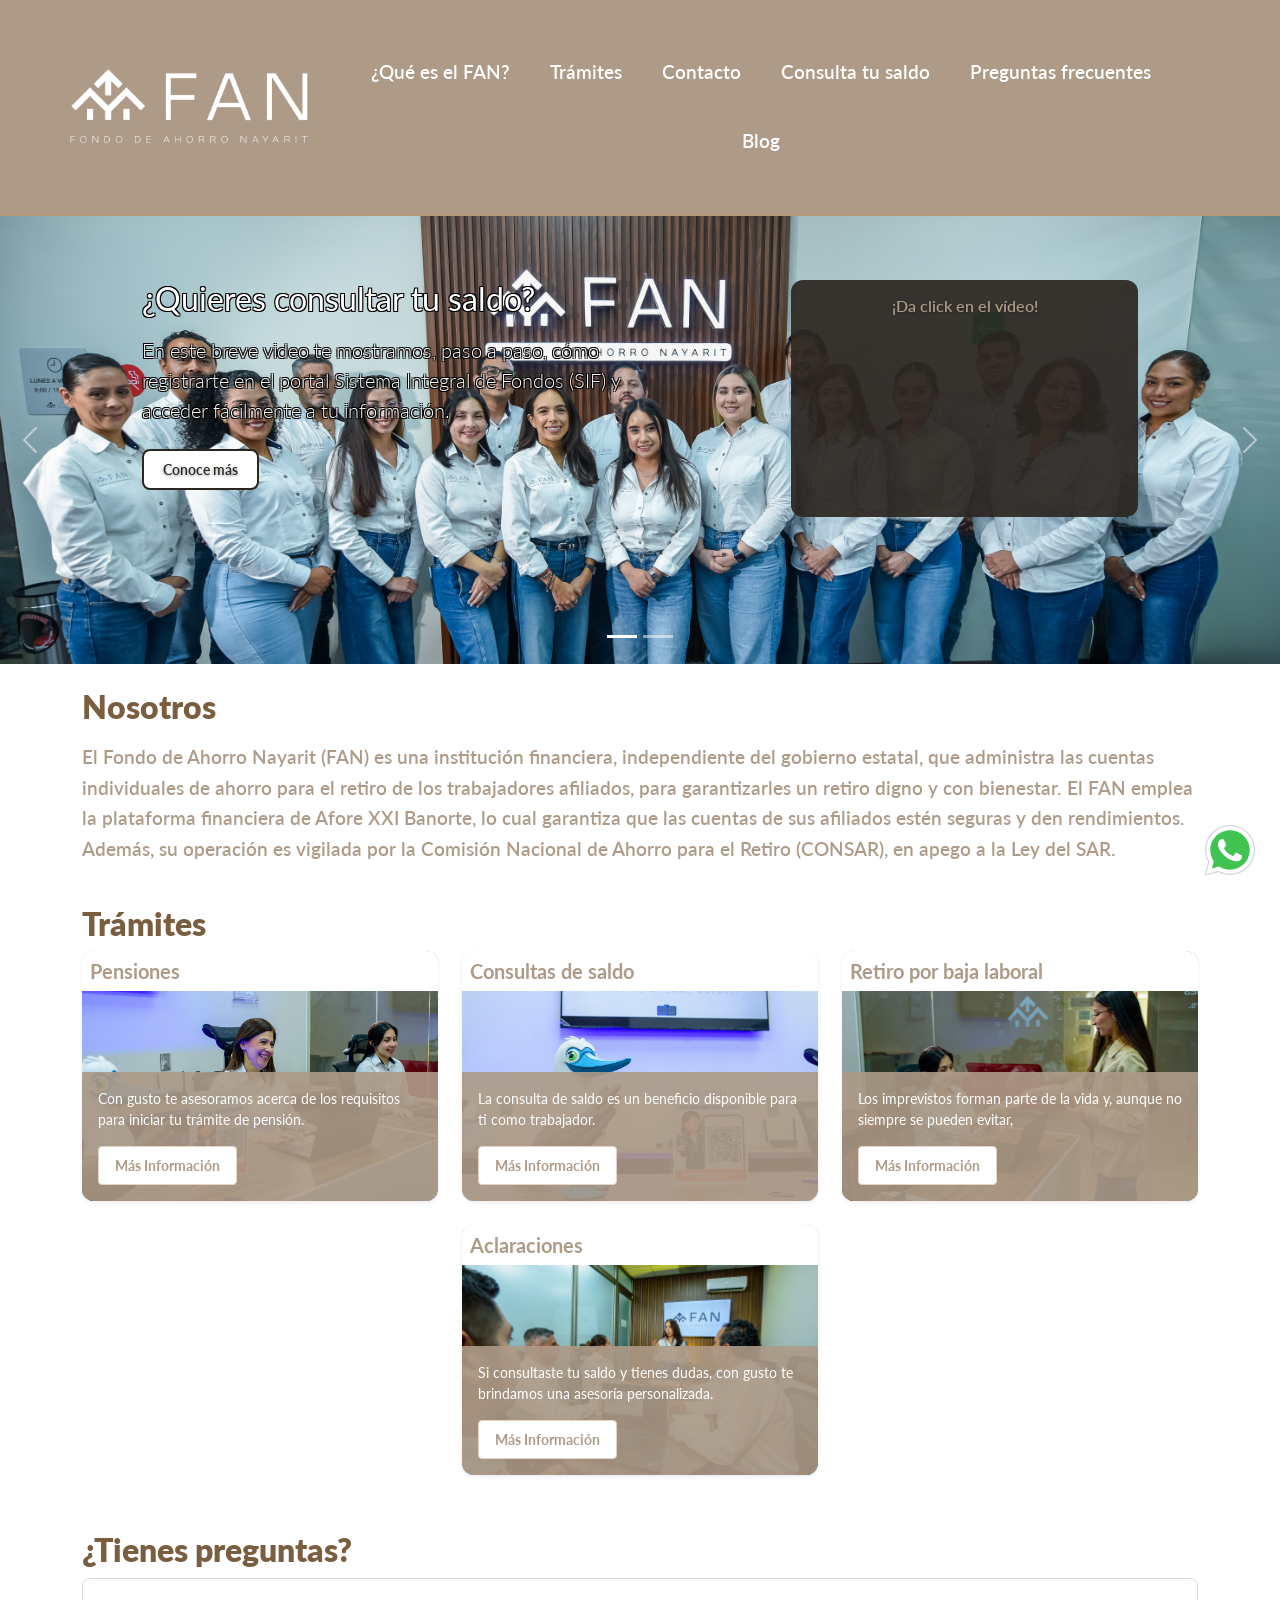
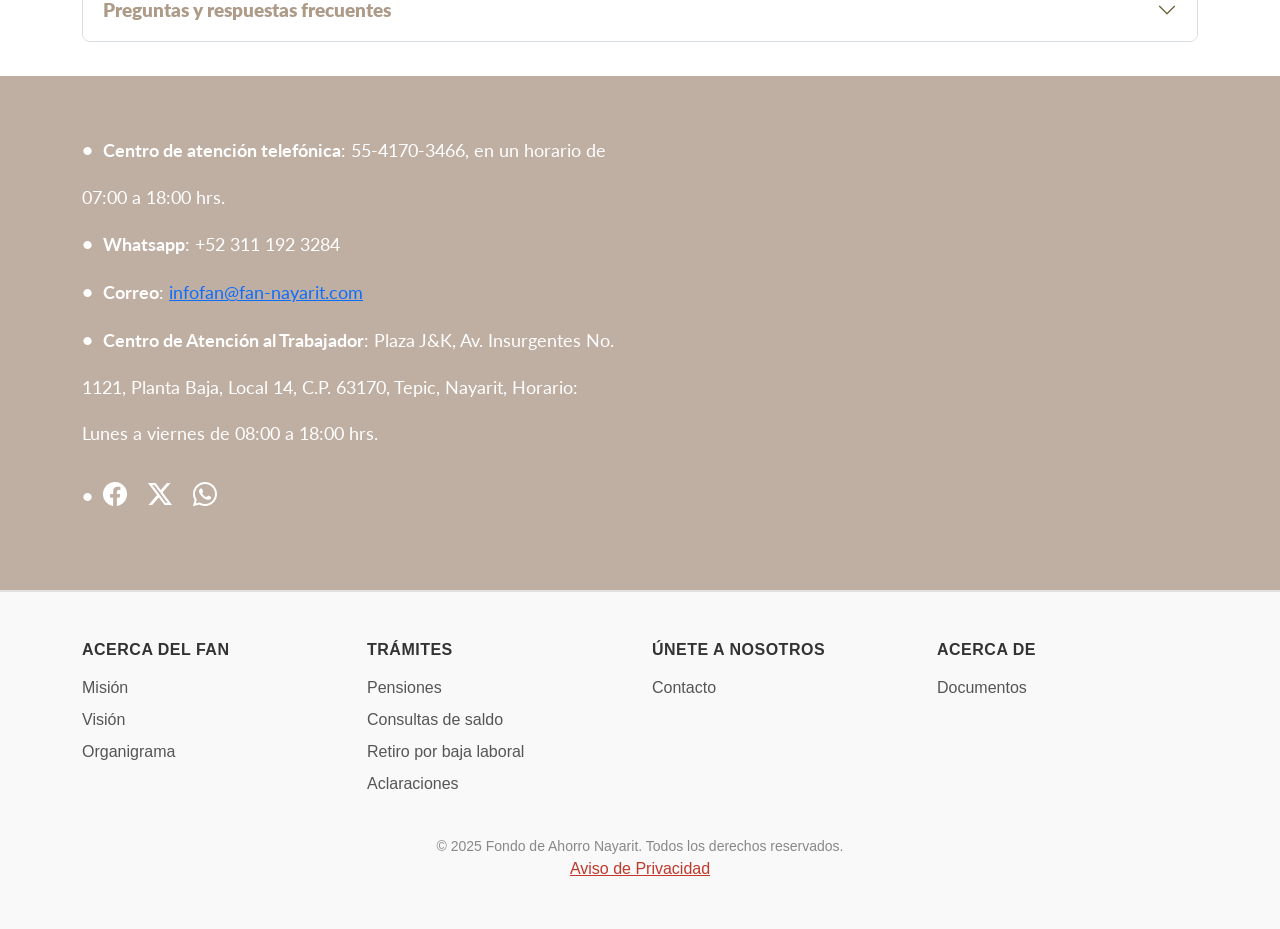
<file: index.html>
<!doctype html>
<html lang="es">

<head>
    <meta charset="utf-8">
    <meta name="viewport" content="width=device-width, initial-scale=1">
    <title>Fondo de Ahorro Nayarit</title>
    <link rel="icon" href="public/FAN-LOGO-sin-fondo-6.png" type="image/png">
    <link href="https://cdn.jsdelivr.net/npm/bootstrap@5.3.3/dist/css/bootstrap.min.css" rel="stylesheet"
        crossorigin="anonymous">
    <link rel="stylesheet" href="css/base.css">
    <link rel="stylesheet" href="css/cards.css">
    <link rel="stylesheet" href="css/carrusel.css">
    <link rel="stylesheet" href="css/faq.css">
    <link rel="stylesheet" href="css/footer.css">
    <link rel="stylesheet" href="css/navbar.css">
    <link rel="stylesheet" href="css/responsive.css">
    <link rel="stylesheet" href="css/map.css">
    <link href="https://fonts.googleapis.com/css2?family=Lato:wght@300;400;700;900&display=swap" rel="stylesheet">
    <link rel="stylesheet" href="https://cdn.jsdelivr.net/npm/bootstrap-icons@1.11.3/font/bootstrap-icons.css">
</head>


<body>
    <!-- HEADER / NAVBAR -->
    <header>
        <nav class="navbar navbar-expand-lg navbar-custom">
            <div class="container">
                <a class="navbar-brand" href="index.html">
                    <img src="public/images/newlogo.png" alt="FAN Logo" class="logo-navbar">
                </a>

                <button class="navbar-toggler" type="button" data-bs-toggle="collapse" data-bs-target="#navbarNav"
                    aria-controls="navbarNav" aria-expanded="false" aria-label="Toggle navigation">
                    <span class="navbar-toggler-icon"></span>
                </button>
                <div class="collapse navbar-collapse justify-content-center" id="navbarNav">
                    <ul class="navbar-nav nav-distribute">
                        <li class="nav-item"><a class="nav-link nav-link-lg" href="html/mision_vision.html">¿Qué es el
                                FAN?</a></li>
                        <li class="nav-item"><a class="nav-link nav-link-lg" href="#tramites">Trámites</a></li>
                        <li class="nav-item"><a class="nav-link nav-link-lg" href="#contacto">Contacto</a></li>
                        <li class="nav-item"><a class="nav-link nav-link-lg" href="html/consultaDeSaldo.html#nosotros">Consulta tu saldo</a></li>
                        <li class="nav-item"><a class="nav-link nav-link-lg" href="#FAQ">Preguntas frecuentes</a></li>
                        <li class="nav-item"><a class="nav-link nav-link-lg" href="html/blog.html">Blog</a></li>
                    </ul>
                </div>
            </div>
        </nav>
    </header>

<div id="fanCarousel" class="carousel slide" data-bs-ride="carousel" data-bs-interval="10000">

        <!-- Indicadores -->
        <div class="carousel-indicators">
            <button type="button" data-bs-target="#fanCarousel" data-bs-slide-to="0" class="active" aria-current="true"
                aria-label="Slide 1"></button>
            <button type="button" data-bs-target="#fanCarousel" data-bs-slide-to="1" aria-label="Slide 2"></button>
        </div>

        <!-- Slides -->
        <div class="carousel-inner">

            <!-- SLIDE 1 -->
            <div class="carousel-item active" data-bs-interval="10000">
                <div class="slide-media">
                    <img src="public/images/carrusel3.jpg" class="d-block w-100 hero-slide-img" alt="Slide 1">
                </div>
                <div class="carousel-caption d-block">
                    <div class="container">
                        <div class="row justify-content-center align-items-start">

                            <div class="col-lg-7 text-start">
                                <h2 class="display-4 fw-normal mb-3 titulo-borde">¿Quieres consultar tu saldo?</h2>
<p class="lead text-block-limit mb-4 texto-borde">
    En este breve video te mostramos, paso a paso, cómo registrarte en el portal Sistema
    Integral de Fondos (SIF) y acceder fácilmente a tu información.
</p>
                                <a class="btn btn-conoce" href="#" data-bs-toggle="modal" data-bs-target="#pdfModal"
                                    data-pdf="public/Guía consulta de saldos (2).pdf">
                                    Conoce más
                                </a>


                            </div>

                            <div class="col-lg-4 text-center text-lg-end d-none-sm">
                                <div class="card p-3 panel-acceso-custom">
                                    <h6 class="card-title text-center mb-2 fw-semibold">
                                        ¡Da click en el vídeo!
                                    </h6>
                                    <div class="ratio ratio-16x9">
                                        <iframe src="https://www.youtube.com/embed/xqJ21aHe_Iw" title="Vídeo tutorial"
                                            allowfullscreen></iframe>
                                    </div>
                                </div>
                            </div>

                        </div>
                    </div>
                </div>
            </div>

            <!-- SLIDE 2 -->
            <div class="carousel-item" data-bs-interval="10000">
                <div class="slide-media">
                    <img src="public/Carousel1.png" class="d-block w-100 hero-slide-img" alt="Slide 2">
                </div>
                <div class="carousel-caption d-block">
                    <div class="container">
                        <div class="row justify-content-center align-items-start">

                            <div class="col-lg-7 text-start">
                                <h2 class="display-4 fw-normal mb-3 titulo-borde">Protege a los que amas</h2>
                                <p class="lead text-block-limit mb-4 texto-borde">
                                    Tu ahorro es para quienes más quieres, haz click en la imagen o el botón de conoce
                                    más y registra a tus beneficiarios hoy mismo.
                                </p>
                                <a class="btn btn-conoce" href="https://pensiones.nayarit.gob.mx/beneficiarios/"
                                    target="_blank">Conoce más</a>
                            </div>

                            <div class="col-lg-4 text-center text-lg-end d-none-sm">
                                <div class="card p-3 panel-acceso-custom mb-3">
                                    <h6 class="card-title text-center mb-2 fw-semibold">
                                        Formulario de beneficiarios
                                    </h6>
                                    <a href="https://pensiones.nayarit.gob.mx/beneficiarios/">
                        <img src="public/images/beneficiarios.png" 
                             alt="Formato de beneficiarios FAN"
                             class="img-fluid clickable-img">
                    </a>

                                </div>
                            </div>

                        </div>
                    </div>
                </div>
            </div>

        </div>

        <!-- Controles -->
        <button class="carousel-control-prev" type="button" data-bs-target="#fanCarousel" data-bs-slide="prev">
            <span class="carousel-control-prev-icon" aria-hidden="true"></span>
            <span class="visually-hidden">Anterior</span>
        </button>

        <button class="carousel-control-next" type="button" data-bs-target="#fanCarousel" data-bs-slide="next">
            <span class="carousel-control-next-icon" aria-hidden="true"></span>
            <span class="visually-hidden">Siguiente</span>
        </button>

    </div>

    <!-- SECCIÓN NOSOTROS -->
    <section id="nosotros" class="py-4 section-nosotros">
        <div class="container">
            <h2 class="text-nosotros">Nosotros</h2>
            <p class="text-nosotros-lead">
                El Fondo de Ahorro Nayarit (FAN) es una institución financiera, independiente del gobierno estatal, que
                administra las cuentas individuales de ahorro para el retiro de los trabajadores afiliados, para
                garantizarles un retiro digno y con bienestar. El FAN emplea la plataforma financiera de Afore XXI
                Banorte, lo cual garantiza que las cuentas de sus afiliados estén seguras y den rendimientos. Además, su
                operación es vigilada por la Comisión Nacional de Ahorro para el Retiro (CONSAR), en apego a la Ley del
                SAR.
            </p>
        </div>
    </section>


    <!-- SECCIÓN TARJETAS -->
    <section id="tramites" class="pb-2">
        <div class="container">
            <h2 class="text-preguntas">Trámites</h2>
            <div class="row justify-content-center">

                <!-- Pensiones -->
                <div class="col-md-6 col-lg-4 mb-4">
                    <div class="card custom-card shadow-sm overflow-hidden">
                        <div class="position-relative">
                            <img src="public/images/tramite1.jpg" class="card-img-top card-img-top-custom" alt="Pensiones">

                            <div class="position-absolute top-0 start-0 w-100 p-2 text-white card-overlay-top">
                                <h5 class="card-title fw-bold m-0">Pensiones</h5>
                            </div>

                            <div class="position-absolute bottom-0 start-0 w-100 p-3 text-white card-overlay-bottom">
                                <p class="card-text small mb-3">
                                    Con gusto te asesoramos acerca de los requisitos para iniciar tu trámite de pensión.
                                </p>
                                <a href="#" class="btn btn-sm btn-custom open-modal" data-id="pensiones">
                                    Más Información
                                </a>
                            </div>
                        </div>
                    </div>
                </div>

                <!-- Consultas de saldo -->
                <div class="col-md-6 col-lg-4 mb-4">
                    <div class="card custom-card shadow-sm overflow-hidden">
                        <div class="position-relative">
                            <img src="public/images/GOB_0397.jpg" class="card-img-top card-img-top-custom"
                                alt="Consultas de saldo">

                            <div class="position-absolute top-0 start-0 w-100 p-2 text-white card-overlay-top">
                                <h5 class="card-title fw-bold m-0">Consultas de saldo</h5>
                            </div>

                            <div class="position-absolute bottom-0 start-0 w-100 p-3 text-white card-overlay-bottom">
                                <p class="card-text small mb-3">
                                    La consulta de saldo es un beneficio disponible para ti como trabajador.
                                </p>
                                <a href="html/consultaDeSaldo.html#nosotros" class="btn btn-sm btn-custom #pdfModal">
                                    Más Información
                                </a>
                            </div>
                        </div>
                    </div>
                </div>

                <!-- Baja laboral -->
                <div class="col-md-6 col-lg-4 mb-4">
                    <div class="card custom-card shadow-sm overflow-hidden">
                        <div class="position-relative">
                            <img src="public/images/tramite2.jpg" class="card-img-top card-img-top-custom"
                                alt="Retiro por baja laboral">

                            <div class="position-absolute top-0 start-0 w-100 p-2 text-white card-overlay-top">
                                <h5 class="card-title fw-bold m-0">Retiro por baja laboral</h5>
                            </div>

                            <div class="position-absolute bottom-0 start-0 w-100 p-3 text-white card-overlay-bottom">
                                <p class="card-text small mb-3">
                                    Los imprevistos forman parte de la vida y, aunque no siempre se pueden evitar,
                                </p>
                                <a href="#" class="btn btn-sm btn-custom open-modal" data-id="baja_laboral">
                                    Más Información
                                </a>
                            </div>
                        </div>
                    </div>
                </div>

                <!-- Aclaraciones -->
                <div class="col-md-6 col-lg-4 mb-4">
                    <div class="card custom-card shadow-sm overflow-hidden">
                        <div class="position-relative">
                            <img src="public/images/tramite3.jpg" class="card-img-top card-img-top-custom" alt="Aclaraciones">

                            <div class="position-absolute top-0 start-0 w-100 p-2 text-white card-overlay-top">
                                <h5 class="card-title fw-bold m-0">Aclaraciones</h5>
                            </div>

                            <div class="position-absolute bottom-0 start-0 w-100 p-3 text-white card-overlay-bottom">
                                <p class="card-text small mb-3">
                                    Si consultaste tu saldo y tienes dudas, con gusto te brindamos una asesoría
                                    personalizada.
                                </p>
                                <a href="#" class="btn btn-sm btn-custom open-modal" data-id="aclaraciones">
                                    Más Información
                                </a>
                            </div>
                        </div>
                    </div>
                </div>

            </div>
        </div>
    </section>

    <!-- SECCIÓN FAQ -->
    <section id="FAQ" class="py-4 bg-white">
        <div class="container">
            <h2 class="text-preguntas">¿Tienes preguntas?</h2>

            <div class="accordion" id="faqAccordion">
                <div class="accordion-item">
                    <h2 class="accordion-header">
                        <button class="accordion-button collapsed" type="button" data-bs-toggle="collapse"
                            data-bs-target="#faqContent">
                            Preguntas y respuestas frecuentes
                        </button>
                    </h2>

                    <div id="faqContent" class="accordion-collapse collapse">
                        <div class="accordion-body">
                            <div class="accordion mt-3" id="innerAccordion">
                            </div>
                        </div>
                    </div>
                </div>
            </div>
        </div>
    </section>

    <script src="js/faq.js"></script>

    <section id="contacto" class="contact-map-section-custom">
        <div class="container">
            <div class="row row-map-custom">
                <div class="col-lg-6 mb-4 mb-lg-0 contact-info-col">
                    <ul class="list-unstyled">
                        <li><strong>Centro de atención telefónica</strong>: 55-4170-3466, en un horario de 07:00 a 18:00 hrs. </li>
                        <li><strong>Whatsapp</strong>: +52 311 192 3284</li>
                        <li><strong>Correo</strong>: <a
                                href="mailto:infofan@fan-nayarit.com">infofan@fan-nayarit.com</a></li>
                        <li><strong>Centro de Atención al Trabajador</strong>: Plaza J&K, Av. Insurgentes No. 1121, Planta Baja, Local 14, C.P. 63170, Tepic, Nayarit, Horario: Lunes a viernes de 08:00 a 18:00 hrs.</li>

                        <!-- Redes sociales -->
                        <li class="mt-2">
                            <a href="https://www.facebook.com/fondodeahorronayarit" target="_blank"
                                class="me-3 text-white text-decoration-none">
                                <i class="bi bi-facebook fs-4"></i>
                            </a>

                            <a href="https://x.com/FANNayarit" target="_blank" class="me-3 text-white text-decoration-none">
                                <i class="bi bi-twitter-x fs-4"></i>
                            </a>

                            <a href="https://wa.me/523111923284" target="_blank" class="text-white text-decoration-none">
                                <i class="bi bi-whatsapp fs-4"></i>
                            </a>
                        </li>

                    </ul>

                    </ul>

                </div>

                <div class="col-lg-6">
                    <div class="map-container">
                        <iframe
                            src="https://www.google.com/maps/embed?pb=!1m18!1m12!1m3!1d1558.7844208311097!2d-104.88729515512753!3d21.503460459389955!2m3!1f0!2f0!3f0!3m2!1i1024!2i768!4f13.1!3m3!1m2!1s0x842738a1f868d6f5%3A0x608e066a2b8e3a7c!2sAv.%20Insurgentes%201121%2C%20Juventud%2C%2063180%20Tepic%2C%20Nay.!5e0!3m2!1ses-419!2smx!4v1678201200000!5m2!1ses-419!2smx"
                            allowfullscreen="" loading="lazy" referrerpolicy="no-referrer-when-downgrade">
                        </iframe>
                    </div>
                </div>
            </div>
        </div>
    </section>
    <footer class="footer-custom">
        <div class="container py-5">
            <div class="row text-center text-md-start">

                <!-- Columna Acerca del FAN -->
                <div class="col-md-3 mb-4 mb-md-0">
                    <h6 class="footer-title">Acerca del FAN</h6>
                    <ul class="footer-links">
                        <li><a href="html/mision_vision.html#mision">Misión</a></li>
                        <li><a href="html/mision_vision.html#vision">Visión</a></li>
                        <li><a href="html/mision_vision.html#organigrama">Organigrama</a></li>
                    </ul>
                </div>

                <!-- Columna Productos -->
                <div class="col-md-3 mb-4 mb-md-0">
                    <h6 class="footer-title">Trámites</h6>
                    <ul class="footer-links">
                        <li><a href="index.html#tramites">Pensiones</a></li>
                        <li><a href="index.html#tramites">Consultas de saldo</a></li>
                        <li><a href="index.html#tramites">Retiro por baja laboral</a></li>
                        <li><a href="index.html#tramites">Aclaraciones</a></li>
                    </ul>
                </div>

                <!-- Columna Únete a nosotros -->
                <div class="col-md-3 mb-4 mb-md-0">
                    <h6 class="footer-title">Únete a nosotros</h6>
                    <ul class="footer-links">
                        <li><a href="#contacto">Contacto</a></li>
                    </ul>
                </div>
                <div class="col-md-3 mb-4 mb-md-0">
                    <h6 class="footer-title">Acerca de</h6>
                    <ul class="footer-links">
                        <li>
                            <a href="html/documentos.html">
                                Documentos
                            </a>
                        </li>
                    </ul>
                </div>

            </div>

            <div class="row mt-4">
                <div class="col text-center">
                    <p class="small mb-0">&copy; 2025 Fondo de Ahorro Nayarit. Todos los derechos reservados.</p>
                    <a href="public/avisoPriv.pdf" style="color:#c0392b;">Aviso de Privacidad</a>
                </div>
            </div>
        </div>
    </footer>


    <div class="modal fade" id="videoModal" tabindex="-1" aria-labelledby="videoModalLabel" aria-hidden="true">
        <div class="modal-dialog modal-lg">
            <div class="modal-content">

                <div class="modal-header">
                    <h5 class="modal-title" id="videoModalLabel">Registro en el Sistema Integral de Fondos (SIF)</h5>
                    <button type="button" class="btn-close" data-bs-dismiss="modal" aria-label="Cerrar"></button>
                </div>

                <div class="modal-body">
                    <div class="ratio ratio-16x9">
                        <iframe id="videoPlayer" data-video-src="https://www.youtube.com/embed/_Rt1edI6QwU"
                            title="Tutorial de consulta SIF"
                            allow="accelerometer; autoplay; clipboard-write; encrypted-media; gyroscope; picture-in-picture"
                            allowfullscreen>
                        </iframe>
                    </div>
                </div>
            </div>
        </div>
    </div>

    <div class="modal fade" id="pdfModal" tabindex="-1" aria-labelledby="pdfModalLabel" aria-hidden="true">
        <div class="modal-dialog modal-xl">
            <div class="modal-content">
                <div class="modal-header">
                    <button type="button" class="btn-close" data-bs-dismiss="modal" aria-label="Cerrar"></button>
                </div>
                <div class="modal-body">
                    <iframe id="pdfFrame" src="" width="100%" height="800px" frameborder="0"></iframe>
                </div>
                <div class="modal-footer">
                    <button type="button" class="btn btn-secondary" data-bs-dismiss="modal">Cerrar</button>
                </div>
            </div>
        </div>
    </div>

    <div class="modal fade" id="tramiteModal" tabindex="-1" aria-hidden="true">
        <div class="modal-dialog modal-lg modal-dialog-centered modal-dialog-scrollable">
            <div class="modal-content">

                <div class="modal-header">
                    <h5 class="modal-title" id="tramiteModalTitle"></h5>
                    <button type="button" class="btn-close" data-bs-dismiss="modal"></button>
                </div>

                <div class="modal-body">
                    <div id="tramiteModalContent" class="section-nosotros"></div>
                </div>

            </div>
        </div>
    </div>


    <a href="https://wa.me/523111923284" target="_blank" class="whatsapp-float">
        <img src="public/images/icons8-whatsapp.svg" alt="WhatsApp" />
    </a>

    <script src="js/tramites.js"></script>
    <script src="https://cdn.jsdelivr.net/npm/bootstrap@5.3.3/dist/js/bootstrap.bundle.min.js" crossorigin="anonymous">
    </script>
    <script src="js/app.js"></script>
    <script src="js/button.js"></script>
    <script src="js/carousel.js"></script>
    <script src="js/modalPDF.js"></script>
    <script src="js/video.js"></script>
</body>

</html>
</file>
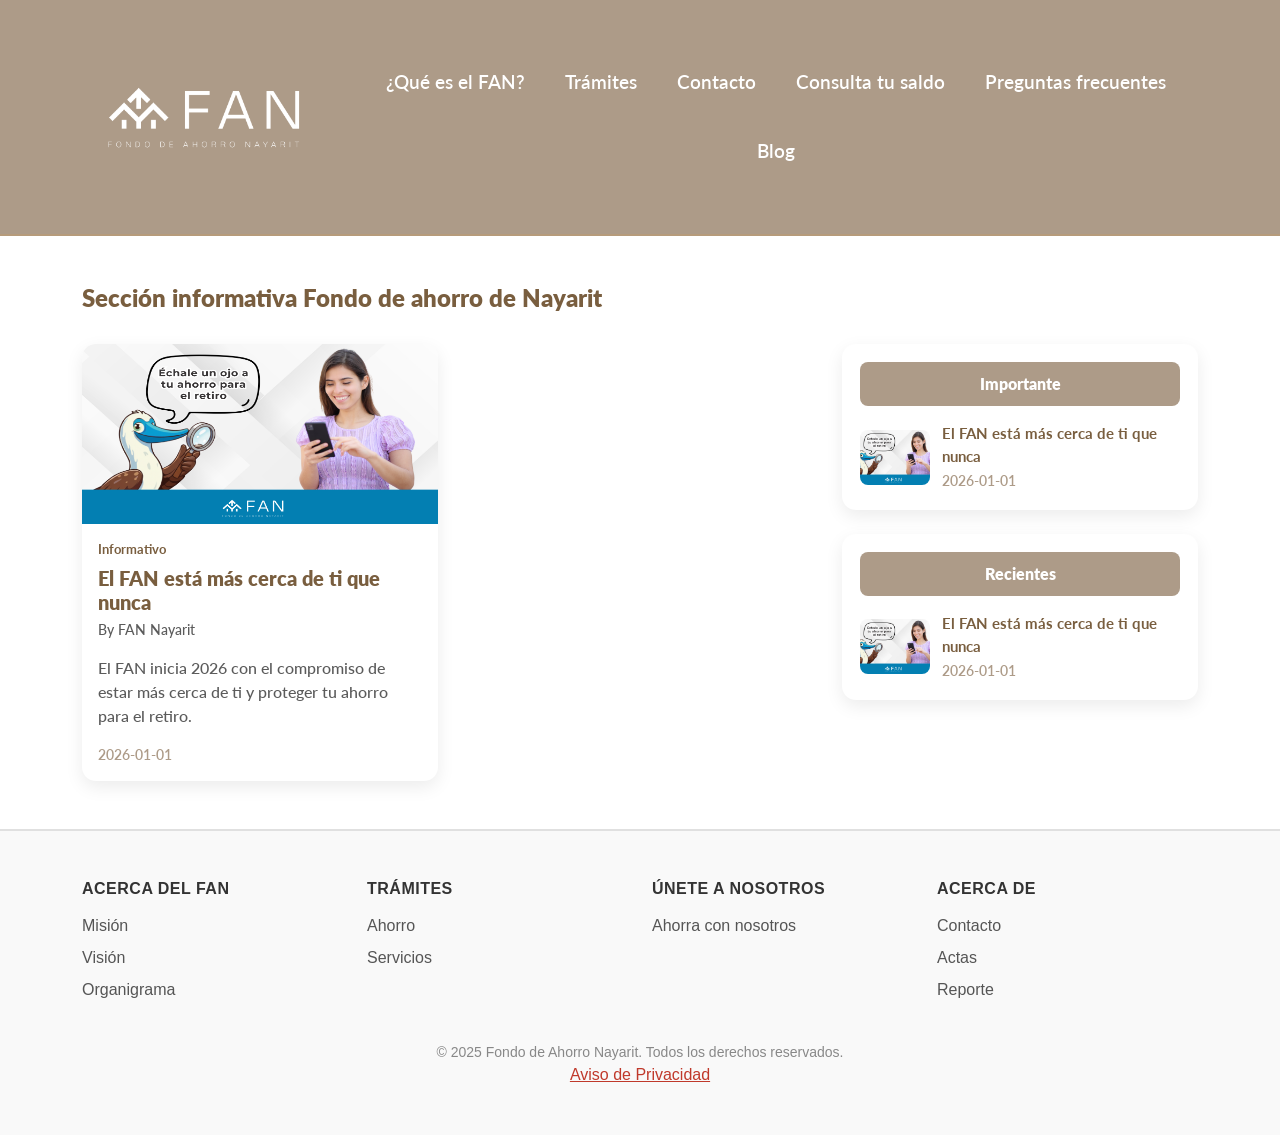
<file: html/blog.html>
<!doctype html>
<html lang="es">

<head>
    <meta charset="utf-8">
    <meta name="viewport" content="width=device-width, initial-scale=1">
    <title>Fondo de Ahorro Nayarit</title>

    <link rel="icon" href="../public/FAN-LOGO-sin-fondo-6.png" type="image/png">


    <link href="https://cdn.jsdelivr.net/npm/bootstrap@5.3.3/dist/css/bootstrap.min.css" rel="stylesheet">

    <link rel="stylesheet" href="../css/base.css">
    <link rel="stylesheet" href="../css/cards.css">
    <link rel="stylesheet" href="../css/carrusel.css">
    <link rel="stylesheet" href="../css/faq.css">
    <link rel="stylesheet" href="../css/footer.css">
    <link rel="stylesheet" href="../css/navbar.css">
    <link rel="stylesheet" href="../css/responsive.css">
    <link rel="stylesheet" href="../css/map.css">
    <link rel="stylesheet" href="../css/blog.css">

    <link href="https://fonts.googleapis.com/css2?family=Lato:wght@300;400;700;900&display=swap" rel="stylesheet">
</head>

<body>

    <header>
        <nav class="navbar navbar-expand-lg navbar-custom">
            <div class="container">

                <a class="navbar-brand" href="../index.html">
                    <img src="../public/images/whiteLogo.png"
                        alt="FAN Logo"
                        class="img-fluid"
                        style="max-height: 8rem;">
                </a>

                <button class="navbar-toggler"
                        type="button"
                        data-bs-toggle="collapse"
                        data-bs-target="#navbarNav">
                    <span class="navbar-toggler-icon"></span>
                </button>

                <div class="collapse navbar-collapse justify-content-center" id="navbarNav">
                    <ul class="navbar-nav nav-distribute">
                        <li class="nav-item"><a class="nav-link nav-link-lg" href="../index.html">¿Qué es el FAN?</a></li>
                        <li class="nav-item"><a class="nav-link nav-link-lg" href="../index.html#tramites">Trámites</a></li>
                        <li class="nav-item"><a class="nav-link nav-link-lg" href="../html/blog.html">Contacto</a></li>
                        <li class="nav-item"><a class="nav-link nav-link-lg" href="../html/consultaDeSaldo.html">Consulta tu saldo</a></li>
                        <li class="nav-item"><a class="nav-link nav-link-lg" href="../index.html#FAQ">Preguntas frecuentes</a></li>
                        <li class="nav-item"><a class="nav-link nav-link-lg active" href="#">Blog</a></li>
                    </ul>
                </div>

            </div>
        </nav>
    </header>

    <main class="container py-5">

        <h4 class="section-title">
            Sección informativa Fondo de ahorro de Nayarit
        </h4>

        <div class="row">

            <!-- CONTENIDO PRINCIPAL -->
            <div class="col-lg-8">

                <div class="row g-4" id="contenedor-cards">
                </div>

            </div>

            <!-- SIDEBAR -->
            <div class="col-lg-4">

                <!-- IMPORTANTE -->
                <div class="sidebar-box">

                    <div class="sidebar-title">Importante</div>

                    <div id="importantes">
                    </div>

                </div>

                <!-- RECIENTES -->
                <div class="sidebar-box">

                    <div class="sidebar-title">Recientes</div>

                    <div id="recientes">
                        <!-- CONTENIDO DINÁMICO -->
                    </div>

                </div>

            </div>

        </div>

    </main>

    <!-- ================= FOOTER ================= -->
    <footer class="footer-custom">
        <div class="container py-5">
            <div class="row text-center text-md-start">

                <div class="col-md-3 mb-4 mb-md-0">
                    <h6 class="footer-title">Acerca del FAN</h6>
                    <ul class="footer-links">
                        <li><a href="../html/mision_vision.html#mision">Misión</a></li>
                        <li><a href="../html/mision_vision.html#vision">Visión</a></li>
                        <li><a href="../html/mision_vision.html#organigrama">Organigrama</a></li>
                    </ul>
                </div>

                <div class="col-md-3 mb-4 mb-md-0">
                    <h6 class="footer-title">Trámites</h6>
                    <ul class="footer-links">
                        <li><a href="../index.html#tramites">Ahorro</a></li>
                        <li><a href="../index.html#tramites">Servicios</a></li>
                    </ul>
                </div>

                <div class="col-md-3 mb-4 mb-md-0">
                    <h6 class="footer-title">Únete a nosotros</h6>
                    <ul class="footer-links">
                        <li><a href="../index.html#contacto">Ahorra con nosotros</a></li>
                        <li><a href="#"></a></li>
                    </ul>
                </div>

                <div class="col-md-3 mb-4 mb-md-0">
                    <h6 class="footer-title">Acerca de</h6>
                    <ul class="footer-links">
                        <li><a href="../index.html#contacto">Contacto</a></li>
                        <li>
                            <a href="#" data-bs-toggle="modal" data-bs-target="#pdfModal"
                                data-pdf="../public/Resultados_actuariales_Fondo_de_pensiones_abrogado-1.pdf">
                                Actas
                            </a>
                        </li>
                        <li>
                            <a href="#" data-bs-toggle="modal" data-bs-target="#pdfModal"
                                data-pdf="../public/Reporte_NAYARIT_VF.pdf">
                                Reporte
                            </a>
                        </li>
                    </ul>
                </div>

            </div>

            <div class="row mt-4">
                <div class="col text-center">
                    <p class="small mb-0">&copy; 2025 Fondo de Ahorro Nayarit. Todos los derechos reservados.</p>
                    <a href="../public/avisoPriv.pdf" style="color:#c0392b;">Aviso de Privacidad</a>
                </div>
            </div>
        </div>
    </footer>
<div class="modal fade" id="pdfModal" tabindex="-1" aria-labelledby="pdfModalLabel" aria-hidden="true">
        <div class="modal-dialog modal-xl">
            <div class="modal-content">
                <div class="modal-header">
                    <button type="button" class="btn-close" data-bs-dismiss="modal" aria-label="Cerrar"></button>
                </div>
                <div class="modal-body">
                    <iframe id="pdfFrame" src="" width="100%" height="800px" frameborder="0"></iframe>
                </div>
                <div class="modal-footer">
                    <button type="button" class="btn btn-secondary" data-bs-dismiss="modal">Cerrar</button>
                </div>
            </div>
        </div>
    </div>
    <!-- Bootstrap JS -->
    <script src="https://cdn.jsdelivr.net/npm/bootstrap@5.3.3/dist/js/bootstrap.bundle.min.js"></script>


    <script src="../js/blog.js"></script>
    <script src="../js/modalPDF.js"></script>

</body>
</html>
</file>
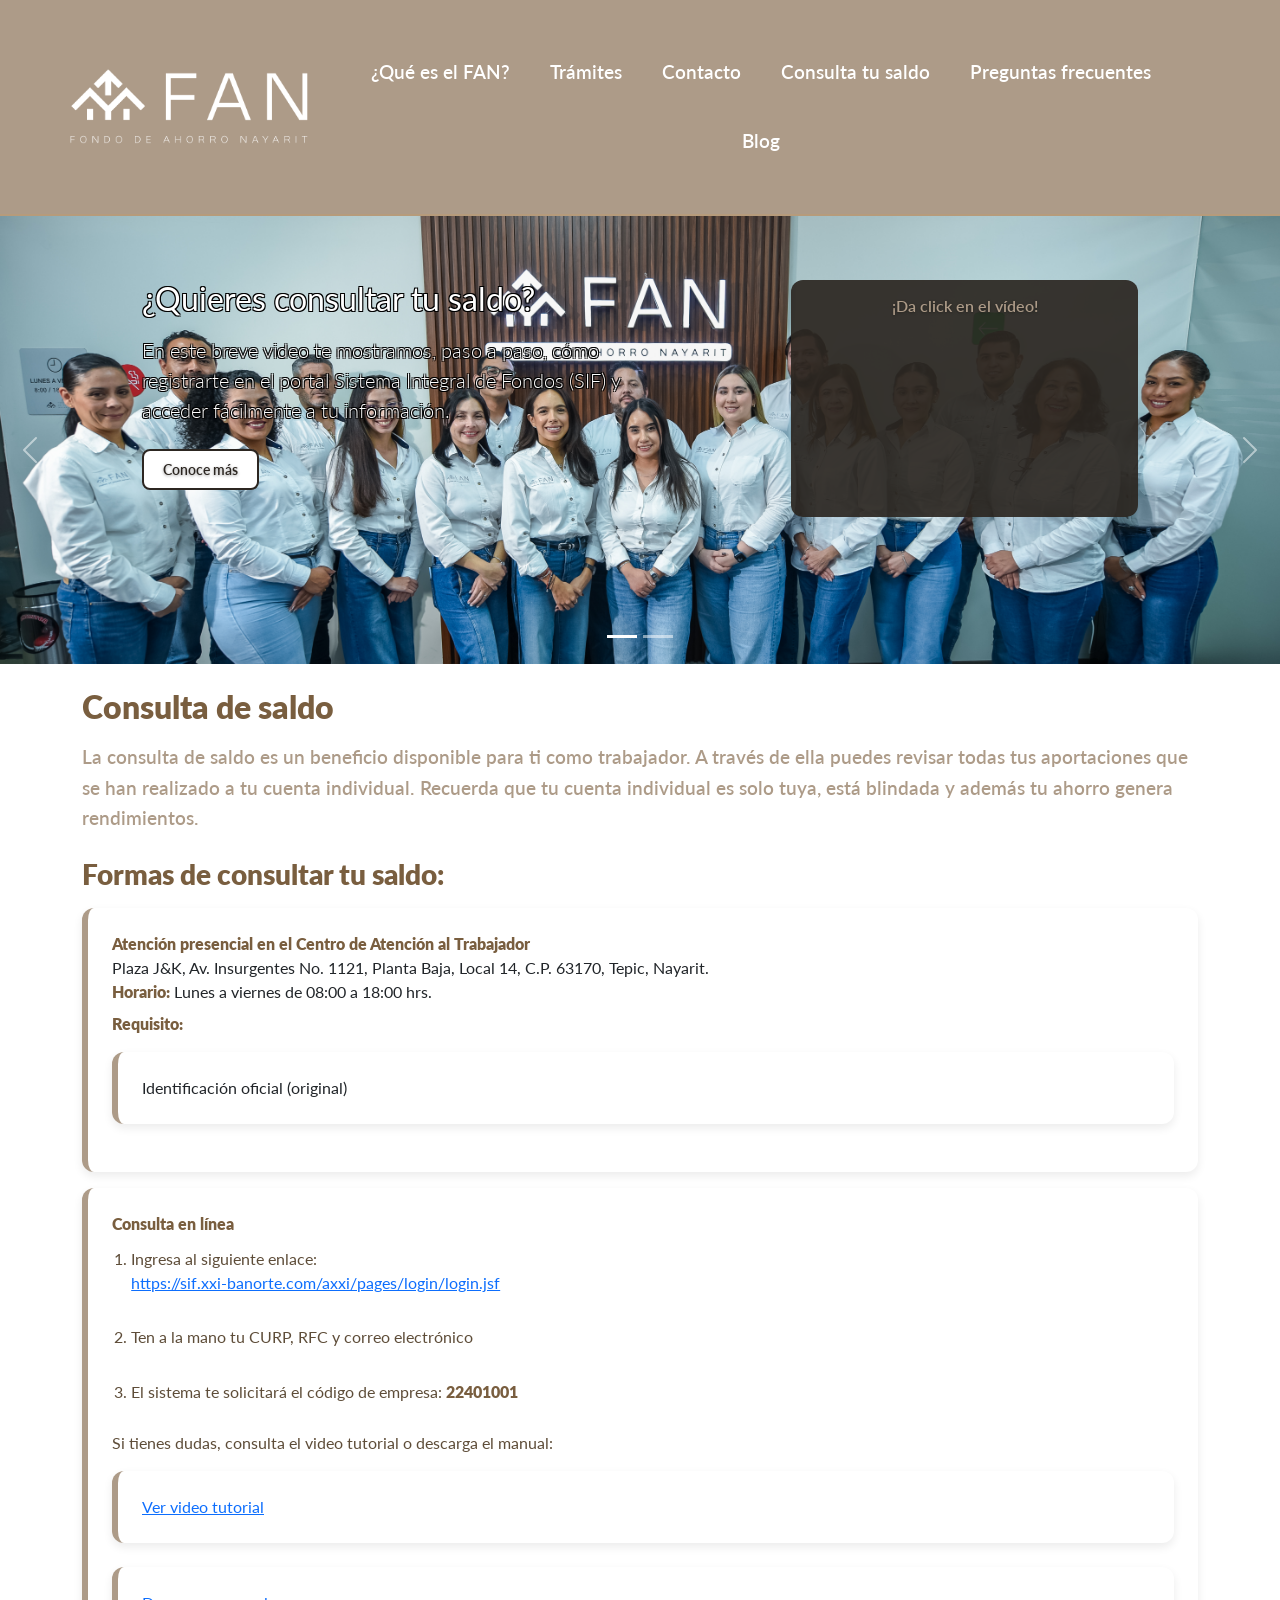
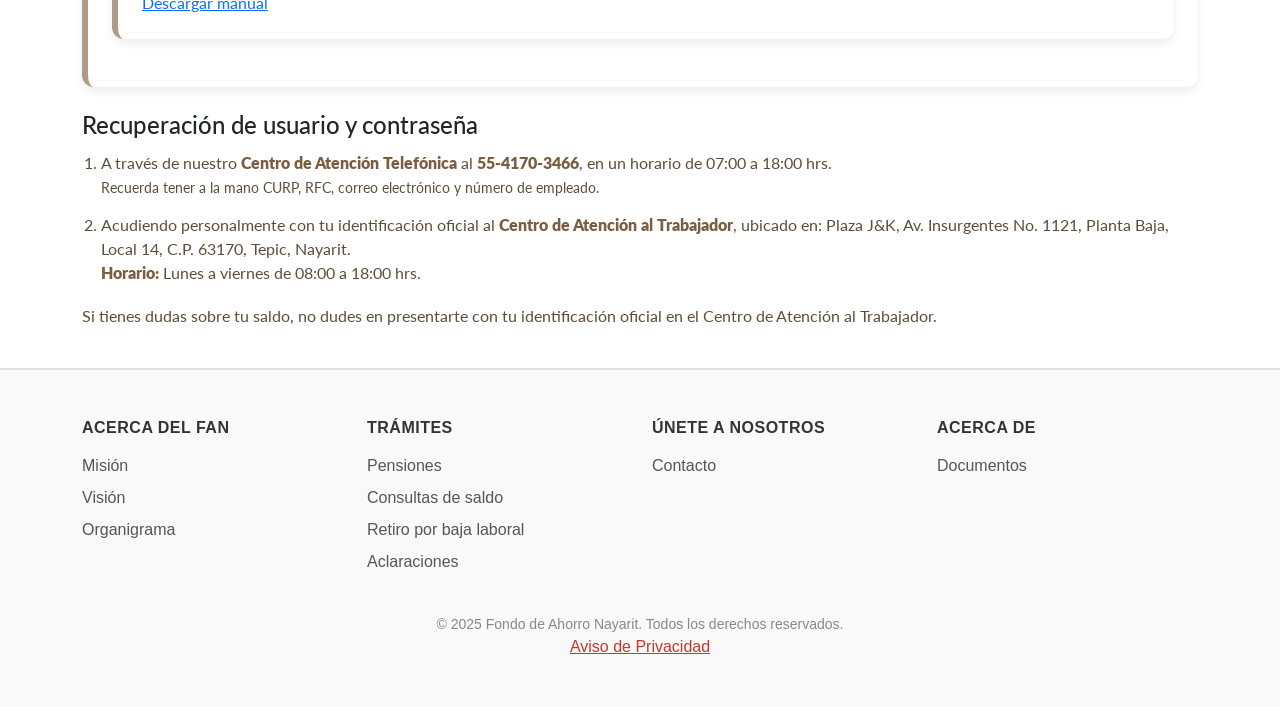
<file: html/consultaDeSaldo.html>
<!doctype html>
<html lang="es">

<head>
    <meta charset="utf-8">
    <meta name="viewport" content="width=device-width, initial-scale=1">
    <title>Fondo de Ahorro Nayarit</title>

    <link rel="icon" href="../public/FAN-LOGO-sin-fondo-6.png" type="image/png">

    <link href="https://cdn.jsdelivr.net/npm/bootstrap@5.3.3/dist/css/bootstrap.min.css" rel="stylesheet"
        crossorigin="anonymous">

    <link rel="stylesheet" href="../css/base.css">
    <link rel="stylesheet" href="../css/cards.css">
    <link rel="stylesheet" href="../css/carrusel.css">
    <link rel="stylesheet" href="../css/faq.css">
    <link rel="stylesheet" href="../css/footer.css">
    <link rel="stylesheet" href="../css/navbar.css">
    <link rel="stylesheet" href="../css/responsive.css">
    <link rel="stylesheet" href="../css/map.css">

    <link href="https://fonts.googleapis.com/css2?family=Lato:wght@300;400;700;900&display=swap" rel="stylesheet">
</head>

<body>

    <header>
        <nav class="navbar navbar-expand-lg navbar-custom">
            <div class="container">
                <a class="navbar-brand" href="../index.html">
                    <img src="../public/images/newlogo.png" alt="FAN Logo" class="logo-navbar">
                </a>


                <button class="navbar-toggler" type="button" data-bs-toggle="collapse" data-bs-target="#navbarNav"
                    aria-controls="navbarNav" aria-expanded="false" aria-label="Toggle navigation">
                    <span class="navbar-toggler-icon"></span>
                </button>
                <div class="collapse navbar-collapse justify-content-center" id="navbarNav">
                    <ul class="navbar-nav nav-distribute">
                        <li class="nav-item"><a class="nav-link nav-link-lg" href="../html/mision_vision.html">¿Qué es
                                el FAN?</a></li>
                        <li class="nav-item"><a class="nav-link nav-link-lg" href="../index.html#tramites">Trámites</a></li>
                        <li class="nav-item"><a class="nav-link nav-link-lg" href="../index.html#contacto">Contacto</a></li>
                        <li class="nav-item"><a class="nav-link nav-link-lg" href="../html/consultaDeSaldo.html">Consulta tu saldo</a></li>
                        <li class="nav-item"><a class="nav-link nav-link-lg" href="../index.html#FAQ">Preguntas frecuentes</a></li>
                        <li class="nav-item"><a class="nav-link nav-link-lg" href="../html/blog.html">Blog</a></li>
                    </ul>
                </div>
            </div>
        </nav>
    </header>

    <!-- CARRUSEL -->
    <div id="fanCarousel" class="carousel slide" data-bs-ride="carousel">

        <!-- Indicadores -->
        <div class="carousel-indicators">
            <button type="button" data-bs-target="#fanCarousel" data-bs-slide-to="0" class="active" aria-current="true"
                aria-label="Slide 1"></button>
            <button type="button" data-bs-target="#fanCarousel" data-bs-slide-to="1" aria-label="Slide 2"></button>
        </div>

        <!-- Slides -->
        <div class="carousel-inner">

            <!-- SLIDE 1 -->
            <div class="carousel-item active" data-bs-interval="10000">
                <div class="slide-media">
                    <img src="../public/images/carrusel3.jpg" class="d-block w-100 hero-slide-img" alt="Slide 1">
                </div>
                <div class="carousel-caption d-block">
                    <div class="container">
                        <div class="row justify-content-center align-items-start">

                            <div class="col-lg-7 text-start">
                                <h2 class="display-4 fw-normal mb-3 titulo-borde">¿Quieres consultar tu saldo?</h2>
                                <p class="lead text-block-limit mb-4 texto-borde">
                                    En este breve video te mostramos, paso a paso, cómo registrarte en el portal Sistema
                                    Integral de Fondos (SIF) y acceder fácilmente a tu información.
                                </p>
                                <a class="btn btn-conoce" href="#" data-bs-toggle="modal" data-bs-target="#pdfModal"
                                    data-pdf="../public/Guía consulta de saldos (2).pdf">
                                    Conoce más
                                </a>


                            </div>

                            <div class="col-lg-4 text-center text-lg-end d-none-sm">
                                <div class="card p-3 panel-acceso-custom">
                                    <h6 class="card-title text-center mb-2 fw-semibold">
                                        ¡Da click en el vídeo!
                                    </h6>
                                    <div class="ratio ratio-16x9">
                                        <iframe src="https://www.youtube.com/embed/xqJ21aHe_Iw" title="Vídeo tutorial"
                                            allowfullscreen></iframe>
                                    </div>
                                </div>
                            </div>

                        </div>
                    </div>
                </div>
            </div>


              <!-- SLIDE 2 -->
            <div class="carousel-item" data-bs-interval="10000">
                <div class="slide-media">
                    <img src="../public/Carousel1.png" class="d-block w-100 hero-slide-img" alt="Slide 2">
                </div>
                <div class="carousel-caption d-block">
                    <div class="container">
                        <div class="row justify-content-center align-items-start">

                            <div class="col-lg-7 text-start">
                                <h2 class="display-4 fw-normal mb-3 titulo-borde">Protege a los que amas</h2>
                                <p class="lead text-block-limit mb-4 texto-borde">
                                    Tu ahorro es para quienes más quieres, haz click en la imagen o el botón de conoce
                                    más y registra a tus beneficiarios hoy mismo.
                                </p>
                                <a class="btn btn-conoce" href="https://pensiones.nayarit.gob.mx/beneficiarios/"
                                    target="_blank">Conoce más</a>
                            </div>

                            <div class="col-lg-4 text-center text-lg-end d-none-sm">
                                <div class="card p-3 panel-acceso-custom mb-3">
                                    <h6 class="card-title text-center mb-2 fw-semibold">
                                        Formulario de beneficiarios
                                    </h6>
                                    <a href="https://pensiones.nayarit.gob.mx/beneficiarios/">
                        <img src="../public/images/beneficiarios.png" 
                             alt="Formato de beneficiarios FAN"
                             class="img-fluid clickable-img">
                    </a>
                                </div>
                            </div>

                        </div>
                    </div>
                </div>
            </div>
            </div>

        </div>

        <!-- Controles -->
        <button class="carousel-control-prev" type="button" data-bs-target="#fanCarousel" data-bs-slide="prev">
            <span class="carousel-control-prev-icon" aria-hidden="true"></span>
            <span class="visually-hidden">Anterior</span>
        </button>

        <button class="carousel-control-next" type="button" data-bs-target="#fanCarousel" data-bs-slide="next">
            <span class="carousel-control-next-icon" aria-hidden="true"></span>
            <span class="visually-hidden">Siguiente</span>
        </button>

    </div>

    <!-- SECCIÓN NOSOTROS -->
    <section id="nosotros" class="py-4 section-nosotros">
        <div class="container">

            <h2 class="text-nosotros">Consulta de saldo</h2>

            <p class="text-nosotros-lead">
                La consulta de saldo es un beneficio disponible para ti como trabajador. A través de ella
                puedes revisar todas tus aportaciones que se han realizado a tu cuenta individual.
                Recuerda que tu cuenta individual es solo tuya, está blindada y además tu ahorro genera
                rendimientos.
            </p>

            <h3 class="mt-4">Formas de consultar tu saldo:</h3>

            <ul class="mt-3">

                <li class="mb-3">
                    <strong>Atención presencial en el Centro de Atención al Trabajador</strong><br>
                    Plaza J&amp;K, Av. Insurgentes No. 1121, Planta Baja, Local 14,
                    C.P. 63170, Tepic, Nayarit.<br>
                    <strong>Horario:</strong> Lunes a viernes de 08:00 a 18:00 hrs.
                    <p class="mt-2 mb-1"><strong>Requisito:</strong></p>
                    <ul>
                        <li>Identificación oficial (original)</li>
                    </ul>
                </li>

                <li>
                    <strong>Consulta en línea</strong>
                    <ol class="mt-2">
                        <li>
                            Ingresa al siguiente enlace:
                            <br>
                            <a href="https://bit.ly/3Ces3rn" target="_blank" rel="noopener noreferrer">
                                https://sif.xxi-banorte.com/axxi/pages/login/login.jsf
                            </a>
                        </li>
                        <li>Ten a la mano tu CURP, RFC y correo electrónico</li>
                        <li>
                            El sistema te solicitará el código de empresa:
                            <strong>22401001</strong>
                        </li>
                    </ol>

                    <p class="mt-3 mb-1">
                        Si tienes dudas, consulta el video tutorial o descarga el manual:
                    </p>

                    <ul>
                        <li>
                            <a href="https://www.youtube.com/watch?v=xqJ21aHe_Iw" target="_blank"
                                rel="noopener noreferrer">
                                Ver video tutorial
                            </a>

                        </li>
                        <li>
                            <a href="../public/Guía consulta de saldos (2).pdf" download>
                                Descargar manual
                            </a>

                        </li>
                    </ul>
                </li>

            </ul>

            <h4 class="mt-4">Recuperación de usuario y contraseña</h4>

            <ol class="mt-2">
                <li class="mb-2">
                    A través de nuestro <strong>Centro de Atención Telefónica</strong> al
                    <strong>55-4170-3466</strong>, en un horario de 07:00 a 18:00 hrs.
                    <br>
                    <small>
                        Recuerda tener a la mano CURP, RFC, correo electrónico y número de empleado.
                    </small>
                </li>

                <li>
                    Acudiendo personalmente con tu identificación oficial al
                    <strong>Centro de Atención al Trabajador</strong>, ubicado en:
                    Plaza J&amp;K, Av. Insurgentes No. 1121, Planta Baja, Local 14,
                    C.P. 63170, Tepic, Nayarit.
                    <br>
                    <strong>Horario:</strong> Lunes a viernes de 08:00 a 18:00 hrs.
                </li>
            </ol>

            <p class="mt-3">
                Si tienes dudas sobre tu saldo, no dudes en presentarte con tu identificación oficial en
                el Centro de Atención al Trabajador.
            </p>

        </div>

        <div class="modal fade" id="pdfModal" tabindex="-1" aria-labelledby="pdfModalLabel" aria-hidden="true">
        <div class="modal-dialog modal-xl">
            <div class="modal-content">
                <div class="modal-header">
                    <button type="button" class="btn-close" data-bs-dismiss="modal" aria-label="Cerrar"></button>
                </div>
                <div class="modal-body">
                    <iframe id="pdfFrame" src="" width="100%" height="800px" frameborder="0"></iframe>
                </div>
                <div class="modal-footer">
                    <button type="button" class="btn btn-secondary" data-bs-dismiss="modal">Cerrar</button>
                </div>
            </div>
        </div>
    </div>
    </section>
    <footer class="footer-custom">
        <div class="container py-5">
            <div class="row text-center text-md-start">

                <!-- Columna Acerca del FAN -->
                <div class="col-md-3 mb-4 mb-md-0">
                    <h6 class="footer-title">Acerca del FAN</h6>
                    <ul class="footer-links">
                        <li><a href="../html/mision_vision.html#mision">Misión</a></li>
                        <li><a href="../html/mision_vision.html#vision">Visión</a></li>
                        <li><a href="../html/mision_vision.html#organigrama">Organigrama</a></li>
                    </ul>
                </div>

               <div class="col-md-3 mb-4 mb-md-0">
                    <h6 class="footer-title">Trámites</h6>
                    <ul class="footer-links">
                        <li><a href="../index.html#tramites">Pensiones</a></li>
                        <li><a href="../index.html#tramites">Consultas de saldo</a></li>
                        <li><a href="../index.html#tramites">Retiro por baja laboral</a></li>
                        <li><a href="../index.html#tramites">Aclaraciones</a></li>
                    </ul>
                </div>


                <!-- Columna Únete a nosotros -->
                <div class="col-md-3 mb-4 mb-md-0">
                    <h6 class="footer-title">Únete a nosotros</h6>
                    <ul class="footer-links">
                        <li><a href="#contacto">Contacto</a></li>
                    </ul>
                </div>
                <div class="col-md-3 mb-4 mb-md-0">
                    <h6 class="footer-title">Acerca de</h6>
                    <ul class="footer-links">
                        <li>
                            <a href="../html/documentos.html">
                                Documentos
                            </a>
                        </li>
                    </ul>
                </div>

            </div>

            <div class="row mt-4">
                <div class="col text-center">
                    <p class="small mb-0">&copy; 2025 Fondo de Ahorro Nayarit. Todos los derechos reservados.</p>
                    <a href="../public/avisoPriv.pdf" style="color:#c0392b;">Aviso de Privacidad</a>
                </div>
            </div>
        </div>
    </footer>

<div class="modal fade" id="pdfModal" tabindex="-1" aria-labelledby="pdfModalLabel" aria-hidden="true">
        <div class="modal-dialog modal-xl">
            <div class="modal-content">
                <div class="modal-header">
                    <button type="button" class="btn-close" data-bs-dismiss="modal" aria-label="Cerrar"></button>
                </div>
                <div class="modal-body">
                    <iframe id="pdfFrame" src="" width="100%" height="800px" frameborder="0"></iframe>
                </div>
                <div class="modal-footer">
                    <button type="button" class="btn btn-secondary" data-bs-dismiss="modal">Cerrar</button>
                </div>
            </div>
        </div>
    </div>
    <!-- Bootstrap JS -->
    <script src="https://cdn.jsdelivr.net/npm/bootstrap@5.3.3/dist/js/bootstrap.bundle.min.js"></script>
    <script src="../js/modalPDF.js"></script>

</body>

</html>
</file>
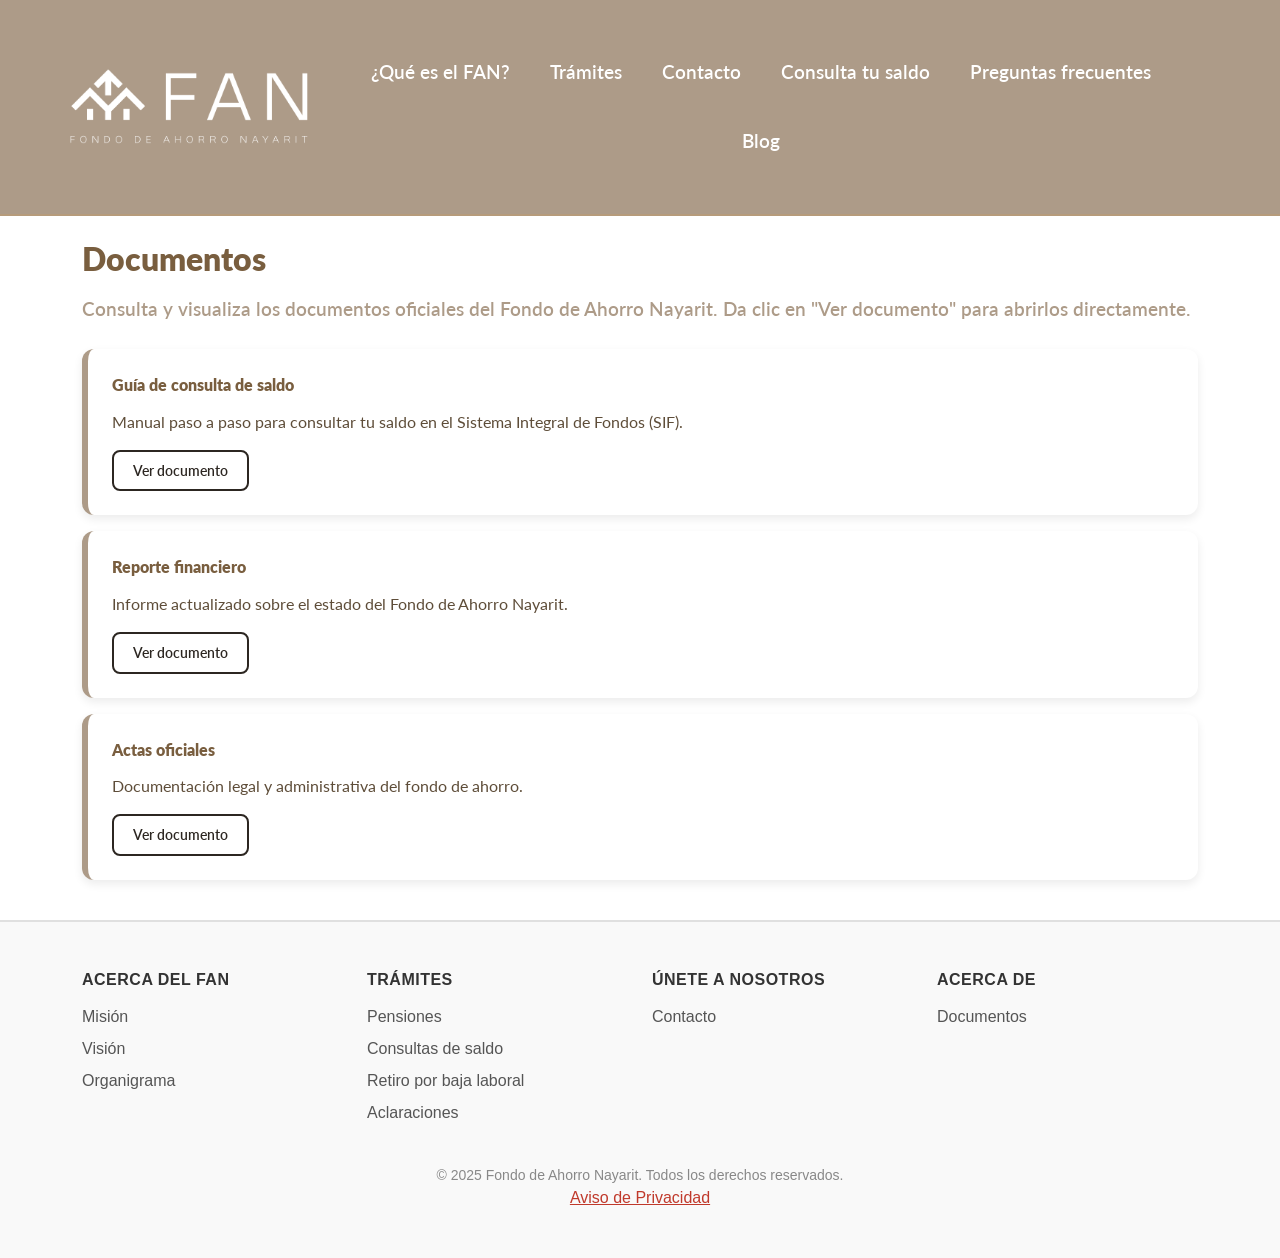
<file: html/documentos.html>
<!doctype html>
<html lang="es">

<head>
    <meta charset="utf-8">
    <meta name="viewport" content="width=device-width, initial-scale=1">
    <title>Fondo de Ahorro Nayarit</title>

    <link rel="icon" href="public/FAN-LOGO-sin-fondo-6.png" type="image/png">

    <link href="https://cdn.jsdelivr.net/npm/bootstrap@5.3.3/dist/css/bootstrap.min.css" rel="stylesheet"
        crossorigin="anonymous">

    <link rel="stylesheet" href="../css/base.css">
    <link rel="stylesheet" href="../css/cards.css">
    <link rel="stylesheet" href="../css/carrusel.css">
    <link rel="stylesheet" href="../css/faq.css">
    <link rel="stylesheet" href="../css/footer.css">
    <link rel="stylesheet" href="../css/navbar.css">
    <link rel="stylesheet" href="../css/responsive.css">
    <link rel="stylesheet" href="../css/map.css">

    <link href="https://fonts.googleapis.com/css2?family=Lato:wght@300;400;700;900&display=swap" rel="stylesheet">
</head>


<body>
    <!-- HEADER / NAVBAR -->
    <header>
        <nav class="navbar navbar-expand-lg navbar-custom">
            <div class="container">
                <a class="navbar-brand" href="../index.html">
                    <img src="../public/images/newlogo.png" alt="FAN Logo" class="logo-navbar">
                </a>


                <button class="navbar-toggler" type="button" data-bs-toggle="collapse" data-bs-target="#navbarNav"
                    aria-controls="navbarNav" aria-expanded="false" aria-label="Toggle navigation">
                    <span class="navbar-toggler-icon"></span>
                </button>
                <div class="collapse navbar-collapse justify-content-center" id="navbarNav">
                    <ul class="navbar-nav nav-distribute">
                        <li class="nav-item"><a class="nav-link nav-link-lg" href="../html/mision_vision.html">¿Qué es el FAN?</a></li>
                        <li class="nav-item"><a class="nav-link nav-link-lg" href="../index.html#tramites">Trámites</a></li>
                        <li class="nav-item"><a class="nav-link nav-link-lg" href="../index.html#contacto">Contacto</a></li>
                        <li class="nav-item"><a class="nav-link nav-link-lg" href="../html/consultaDeSaldo.html">Consulta tu saldo</a></li>
                        <li class="nav-item"><a class="nav-link nav-link-lg" href="../index.html#FAQ">Preguntas frecuentes</a></li>
                        <li class="nav-item"><a class="nav-link nav-link-lg" href="../html/blog.html">Blog</a></li>
                    </ul>
                </div>
            </div>
        </nav>
    </header>
<!-- SECCIÓN DOCUMENTOS -->
<section id="documentos" class="py-4 section-nosotros">
    <div class="container">

        <h2 class="text-nosotros">Documentos</h2>

        <p class="text-nosotros-lead">
            Consulta y visualiza los documentos oficiales del Fondo de Ahorro Nayarit.
            Da clic en "Ver documento" para abrirlos directamente.
        </p>

        <!-- Aquí se insertan automáticamente -->
        <ul class="mt-4" id="listaDocumentos"></ul>

    </div>
</section>
    <footer class="footer-custom">
        <div class="container py-5">
            <div class="row text-center text-md-start">

                <!-- Columna Acerca del FAN -->
                <div class="col-md-3 mb-4 mb-md-0">
                    <h6 class="footer-title">Acerca del FAN</h6>
                    <ul class="footer-links">
                        <li><a href="../html/mision_vision.html#mision">Misión</a></li>
                        <li><a href="../html/mision_vision.html#vision">Visión</a></li>
                        <li><a href="../html/mision_vision.html#organigrama">Organigrama</a></li>
                    </ul>
                </div>

                <div class="col-md-3 mb-4 mb-md-0">
                    <h6 class="footer-title">Trámites</h6>
                    <ul class="footer-links">
                        <li><a href="../index.html#tramites">Pensiones</a></li>
                        <li><a href="../index.html#tramites">Consultas de saldo</a></li>
                        <li><a href="../index.html#tramites">Retiro por baja laboral</a></li>
                        <li><a href="../index.html#tramites">Aclaraciones</a></li>
                    </ul>
                </div>


                <!-- Columna Únete a nosotros -->
                <div class="col-md-3 mb-4 mb-md-0">
                    <h6 class="footer-title">Únete a nosotros</h6>
                    <ul class="footer-links">
                        <li><a href="#contacto">Contacto</a></li>
                    </ul>
                </div>
                <div class="col-md-3 mb-4 mb-md-0">
                    <h6 class="footer-title">Acerca de</h6>
                    <ul class="footer-links">
                        <li>
                            <a href="../html/documentos.html">
                                Documentos
                            </a>
                        </li>
                    </ul>
                </div>

            </div>

            <div class="row mt-4">
                <div class="col text-center">
                    <p class="small mb-0">&copy; 2025 Fondo de Ahorro Nayarit. Todos los derechos reservados.</p>
                    <a href="../public/avisoPriv.pdf" style="color:#c0392b;">Aviso de Privacidad</a>
                </div>
            </div>
        </div>
    </footer>

<script src="../js/docs.js"></script>
</body>
</file>
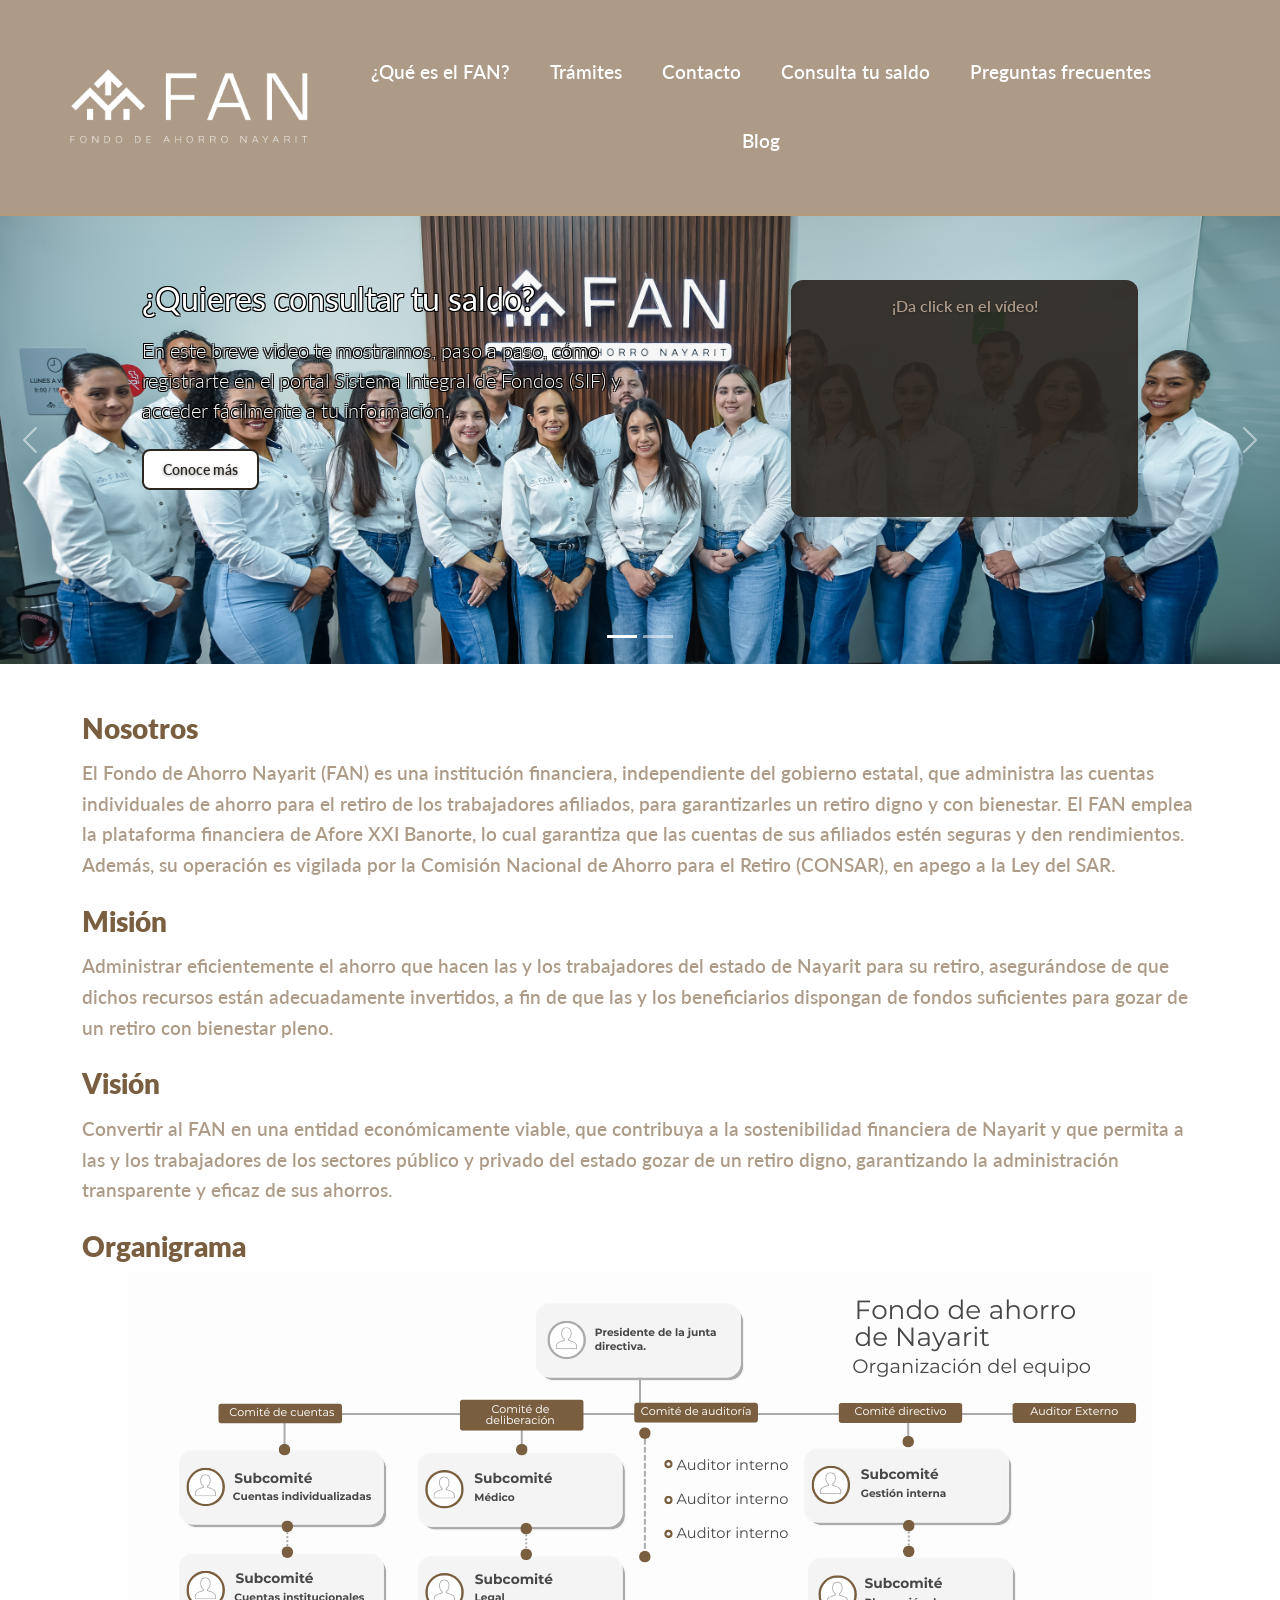
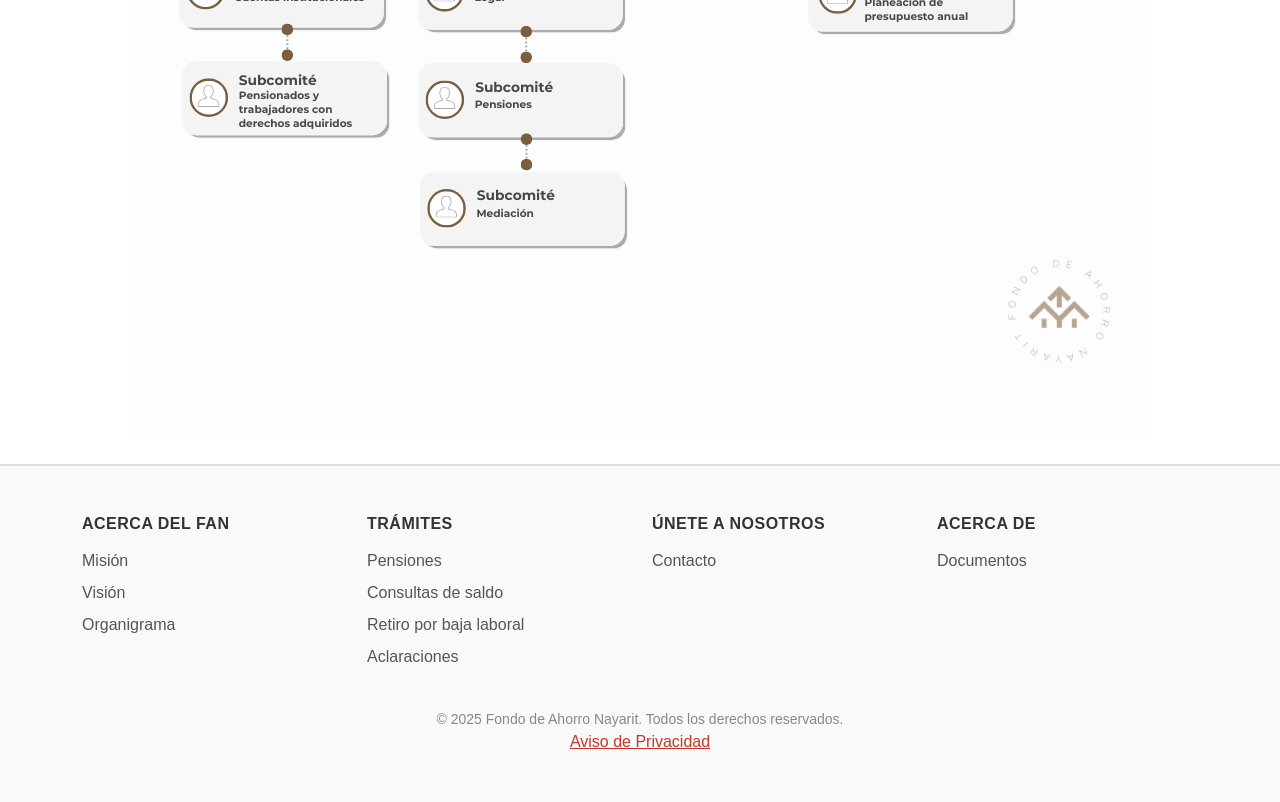
<file: html/mision_vision.html>
<!doctype html>
<html lang="es">

<head>
    <meta charset="utf-8">
    <meta name="viewport" content="width=device-width, initial-scale=1">
    <title>Fondo de Ahorro Nayarit</title>

    <link rel="icon" href="public/FAN-LOGO-sin-fondo-6.png" type="image/png">

    <link href="https://cdn.jsdelivr.net/npm/bootstrap@5.3.3/dist/css/bootstrap.min.css" rel="stylesheet"
        crossorigin="anonymous">

    <link rel="stylesheet" href="../css/base.css">
    <link rel="stylesheet" href="../css/cards.css">
    <link rel="stylesheet" href="../css/carrusel.css">
    <link rel="stylesheet" href="../css/faq.css">
    <link rel="stylesheet" href="../css/footer.css">
    <link rel="stylesheet" href="../css/navbar.css">
    <link rel="stylesheet" href="../css/responsive.css">
    <link rel="stylesheet" href="../css/map.css">

    <link href="https://fonts.googleapis.com/css2?family=Lato:wght@300;400;700;900&display=swap" rel="stylesheet">
</head>

<body>
    <!-- HEADER / NAVBAR -->
    <header>
        <nav class="navbar navbar-expand-lg navbar-custom">
            <div class="container">
               <a class="navbar-brand" href="../index.html">
                    <img src="../public/images/newlogo.png" alt="FAN Logo" class="logo-navbar">
                </a>


                <button class="navbar-toggler" type="button" data-bs-toggle="collapse" data-bs-target="#navbarNav"
                    aria-controls="navbarNav" aria-expanded="false" aria-label="Toggle navigation">
                    <span class="navbar-toggler-icon"></span>
                </button>
                <div class="collapse navbar-collapse justify-content-center" id="navbarNav">
                    <ul class="navbar-nav nav-distribute">
                        <li class="nav-item"><a class="nav-link nav-link-lg" href="../html/mision_vision.html">¿Qué es el FAN?</a></li>
                        <li class="nav-item"><a class="nav-link nav-link-lg" href="../index.html#tramites">Trámites</a></li>
                        <li class="nav-item"><a class="nav-link nav-link-lg" href="../index.html#contacto">Contacto</a></li>
                        <li class="nav-item"><a class="nav-link nav-link-lg" href="../html/consultaDeSaldo.html">Consulta tu saldo</a></li>
                        <li class="nav-item"><a class="nav-link nav-link-lg" href="../index.html#FAQ">Preguntas frecuentes</a></li>
                        <li class="nav-item"><a class="nav-link nav-link-lg" href="../html/blog.html">Blog</a></li>
                    </ul>
                </div>
            </div>
        </nav>
    </header>

    <!-- CARRUSEL -->
    <div id="fanCarousel" class="carousel slide" data-bs-ride="carousel">

        <!-- Indicadores -->
        <div class="carousel-indicators">
            <button type="button" data-bs-target="#fanCarousel" data-bs-slide-to="0" class="active" aria-current="true"
                aria-label="Slide 1"></button>
            <button type="button" data-bs-target="#fanCarousel" data-bs-slide-to="1" aria-label="Slide 2"></button>
        </div>

        <!-- Slides -->
        <div class="carousel-inner">

            <!-- SLIDE 1 -->
            <div class="carousel-item active" data-bs-interval="10000">
                <div class="slide-media">
                    <img src="../public/images/carrusel3.jpg" class="d-block w-100 hero-slide-img" alt="Slide 1">
                </div>
                <div class="carousel-caption d-block">
                    <div class="container">
                        <div class="row justify-content-center align-items-start">

                            <div class="col-lg-7 text-start">
                                <h2 class="display-4 fw-normal mb-3 titulo-borde">¿Quieres consultar tu saldo?</h2>
                                <p class="lead text-block-limit mb-4 texto-borde">
                                    En este breve video te mostramos, paso a paso, cómo registrarte en el portal Sistema
                                    Integral de Fondos (SIF) y acceder fácilmente a tu información.
                                </p>
                                <a class="btn btn-conoce" href="#" data-bs-toggle="modal" data-bs-target="#pdfModal"
                                    data-pdf="../public/Guía consulta de saldos (2).pdf">
                                    Conoce más
                                </a>


                            </div>

                            <div class="col-lg-4 text-center text-lg-end d-none-sm">
                                <div class="card p-3 panel-acceso-custom">
                                    <h6 class="card-title text-center mb-2 fw-semibold">
                                        ¡Da click en el vídeo!
                                    </h6>
                                    <div class="ratio ratio-16x9">
                                        <iframe src="https://www.youtube.com/embed/xqJ21aHe_Iw" title="Vídeo tutorial"
                                            allowfullscreen></iframe>
                                    </div>
                                </div>
                            </div>

                        </div>
                    </div>
                </div>
            </div>


             <!-- SLIDE 2 -->
            <div class="carousel-item" data-bs-interval="10000">
                <div class="slide-media">
                    <img src="../public/Carousel1.png" class="d-block w-100 hero-slide-img" alt="Slide 2">
                </div>
                <div class="carousel-caption d-block">
                    <div class="container">
                        <div class="row justify-content-center align-items-start">

                            <div class="col-lg-7 text-start">
                                <h2 class="display-4 fw-normal mb-3 titulo-borde">Protege a los que amas</h2>
                                <p class="lead text-block-limit mb-4 texto-borde">
                                    Tu ahorro es para quienes más quieres, haz click en la imagen o el botón de conoce
                                    más y registra a tus beneficiarios hoy mismo.
                                </p>
                                <a class="btn btn-conoce" href="https://pensiones.nayarit.gob.mx/beneficiarios/"
                                    target="_blank">Conoce más</a>
                            </div>

                            <div class="col-lg-4 text-center text-lg-end d-none-sm">
                                <div class="card p-3 panel-acceso-custom mb-3">
                                    <h6 class="card-title text-center mb-2 fw-semibold">
                                        Formulario de beneficiarios
                                    </h6>
                                    <a href="https://pensiones.nayarit.gob.mx/beneficiarios/">
                        <img src="../public/images/beneficiarios.png" 
                             alt="Formato de beneficiarios FAN"
                             class="img-fluid clickable-img">
                    </a>
                                </div>
                            </div>

                        </div>
                    </div>
                </div>
            </div>
        </div>

        <!-- Controles -->
        <button class="carousel-control-prev" type="button" data-bs-target="#fanCarousel" data-bs-slide="prev">
            <span class="carousel-control-prev-icon" aria-hidden="true"></span>
            <span class="visually-hidden">Anterior</span>
        </button>

        <button class="carousel-control-next" type="button" data-bs-target="#fanCarousel" data-bs-slide="next">
            <span class="carousel-control-next-icon" aria-hidden="true"></span>
            <span class="visually-hidden">Siguiente</span>
        </button>
    </div>
    <main>
        <!-- SECCIÓN MISIÓN Y VISIÓN -->

       <section id="mision-vision" class="py-4 section-nosotros">
    <div class="container">

        <!-- NOSOTROS / HISTORIA -->
        <h3 id="nosotros" class="mt-4">Nosotros</h3>
        <p class="text-nosotros-lead">
            El Fondo de Ahorro Nayarit (FAN) es una institución financiera, independiente del gobierno estatal, que
            administra las cuentas individuales de ahorro para el retiro de los trabajadores afiliados, para
            garantizarles un retiro digno y con bienestar. El FAN emplea la plataforma financiera de Afore XXI
            Banorte, lo cual garantiza que las cuentas de sus afiliados estén seguras y den rendimientos. Además, su
            operación es vigilada por la Comisión Nacional de Ahorro para el Retiro (CONSAR), en apego a la Ley del
            SAR.
        </p>

        <!-- MISIÓN -->
        <h3 id="mision" class="mt-4">Misión</h3>
        <p class="text-nosotros-lead">
            Administrar eficientemente el ahorro que hacen las y los trabajadores del estado de Nayarit para su
            retiro, asegurándose de que dichos recursos están adecuadamente invertidos, a fin de que las y los
            beneficiarios dispongan de fondos suficientes para gozar de un retiro con bienestar pleno.
        </p>

        <!-- VISIÓN -->
        <h3 id="vision" class="mt-4">Visión</h3>
        <p class="text-nosotros-lead">
            Convertir al FAN en una entidad económicamente viable, que contribuya a la sostenibilidad financiera
            de Nayarit y que permita a las y los trabajadores de los sectores público y privado del estado gozar
            de un retiro digno, garantizando la administración transparente y eficaz de sus ahorros.
        </p>

        <!-- ORGANIGRAMA -->
      <h3 id="organigrama" class="mt-4">Organigrama</h3>
<img src="../public/images/organigrama.png"
     alt="Organigrama"
     class="img-fluid d-block mx-auto">
    </div>
</section>
    </main>
    <footer class="footer-custom">
        <div class="container py-5">
            <div class="row text-center text-md-start">

                <!-- Columna Acerca del FAN -->
                <div class="col-md-3 mb-4 mb-md-0">
                    <h6 class="footer-title">Acerca del FAN</h6>
                    <ul class="footer-links">
                        <li><a href="../html/mision_vision.html#mision">Misión</a></li>
                        <li><a href="../html/mision_vision.html#vision">Visión</a></li>
                        <li><a href="../html/mision_vision.html#organigrama">Organigrama</a></li>
                    </ul>
                </div>

               <div class="col-md-3 mb-4 mb-md-0">
                    <h6 class="footer-title">Trámites</h6>
                    <ul class="footer-links">
                        <li><a href="../index.html#tramites">Pensiones</a></li>
                        <li><a href="../index.html#tramites">Consultas de saldo</a></li>
                        <li><a href="../index.html#tramites">Retiro por baja laboral</a></li>
                        <li><a href="../index.html#tramites">Aclaraciones</a></li>
                    </ul>
                </div>


                <!-- Columna Únete a nosotros -->
                <div class="col-md-3 mb-4 mb-md-0">
                    <h6 class="footer-title">Únete a nosotros</h6>
                    <ul class="footer-links">
                        <li><a href="#contacto">Contacto</a></li>
                    </ul>
                </div>
                <div class="col-md-3 mb-4 mb-md-0">
                    <h6 class="footer-title">Acerca de</h6>
                    <ul class="footer-links">
                        <li>
                            <a href="../html/documentos.html">
                                Documentos
                            </a>
                        </li>
                    </ul>
                </div>

            </div>

            <div class="row mt-4">
                <div class="col text-center">
                    <p class="small mb-0">&copy; 2025 Fondo de Ahorro Nayarit. Todos los derechos reservados.</p>
                    <a href="../public/avisoPriv.pdf" style="color:#c0392b;">Aviso de Privacidad</a>
                </div>
            </div>
        </div>
    </footer>

    <div class="modal fade" id="pdfModal" tabindex="-1" aria-labelledby="pdfModalLabel" aria-hidden="true">
        <div class="modal-dialog modal-xl">
            <div class="modal-content">
                <div class="modal-header">
                    <button type="button" class="btn-close" data-bs-dismiss="modal" aria-label="Cerrar"></button>
                </div>
                <div class="modal-body">
                    <iframe id="pdfFrame" src="" width="100%" height="800px" frameborder="0"></iframe>
                </div>
                <div class="modal-footer">
                    <button type="button" class="btn btn-secondary" data-bs-dismiss="modal">Cerrar</button>
                </div>
            </div>
        </div>
    </div>
    <script src="https://cdn.jsdelivr.net/npm/bootstrap@5.3.3/dist/js/bootstrap.bundle.min.js" crossorigin="anonymous">
    </script>
    <script src="../js/modalPDF.js"></script>
</body>

</html>
</file>
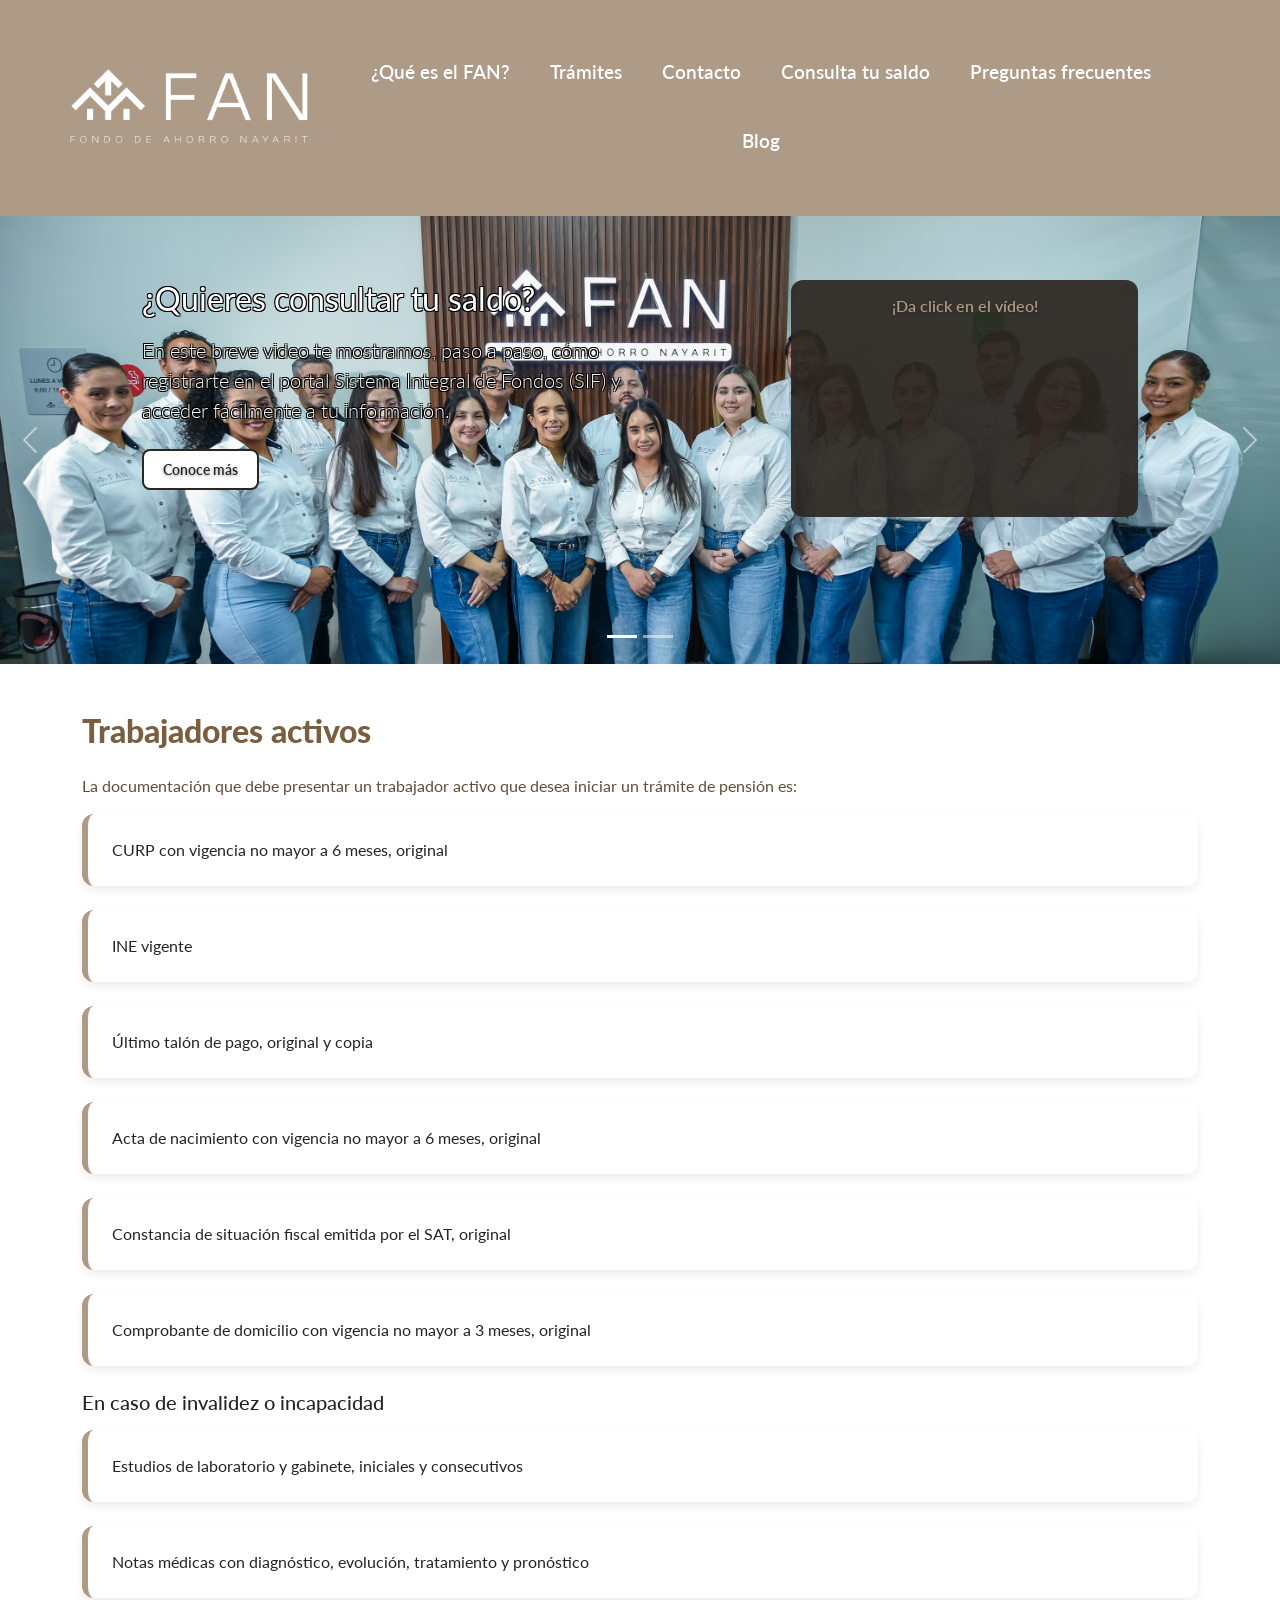
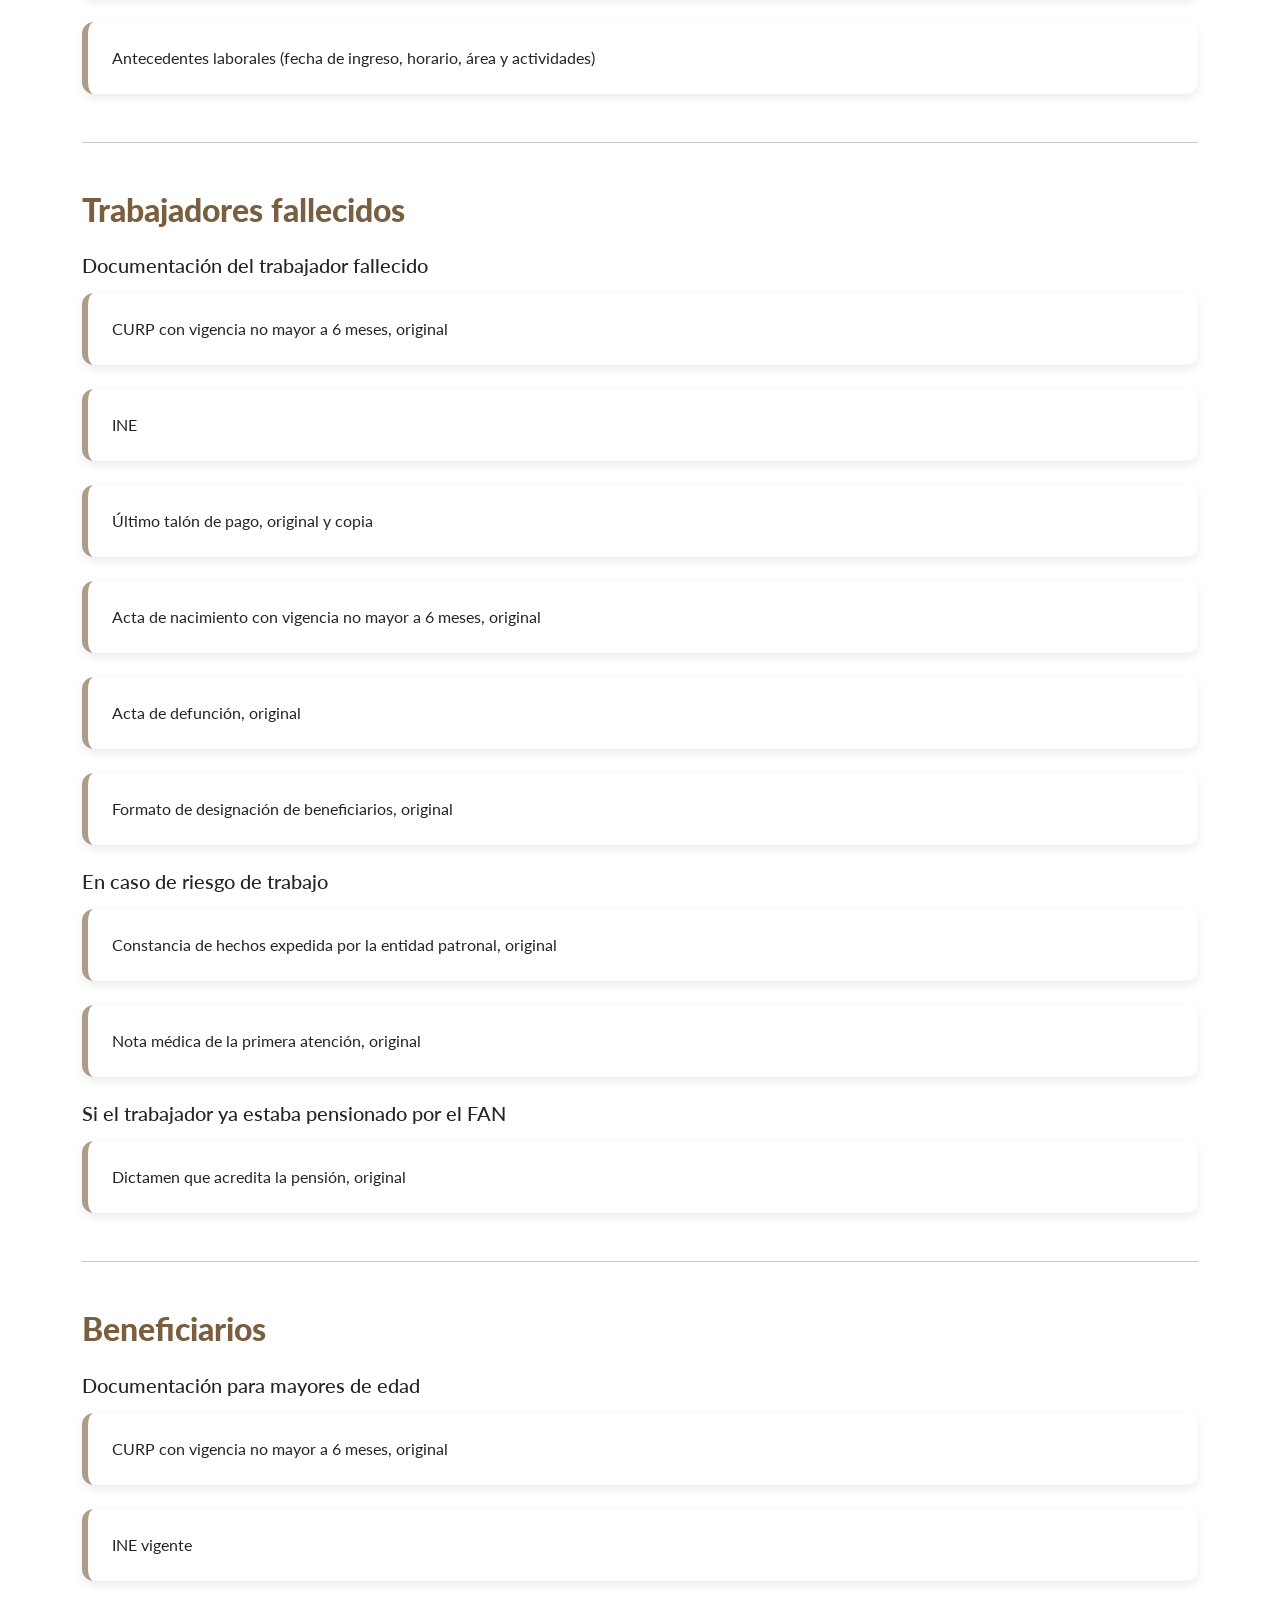
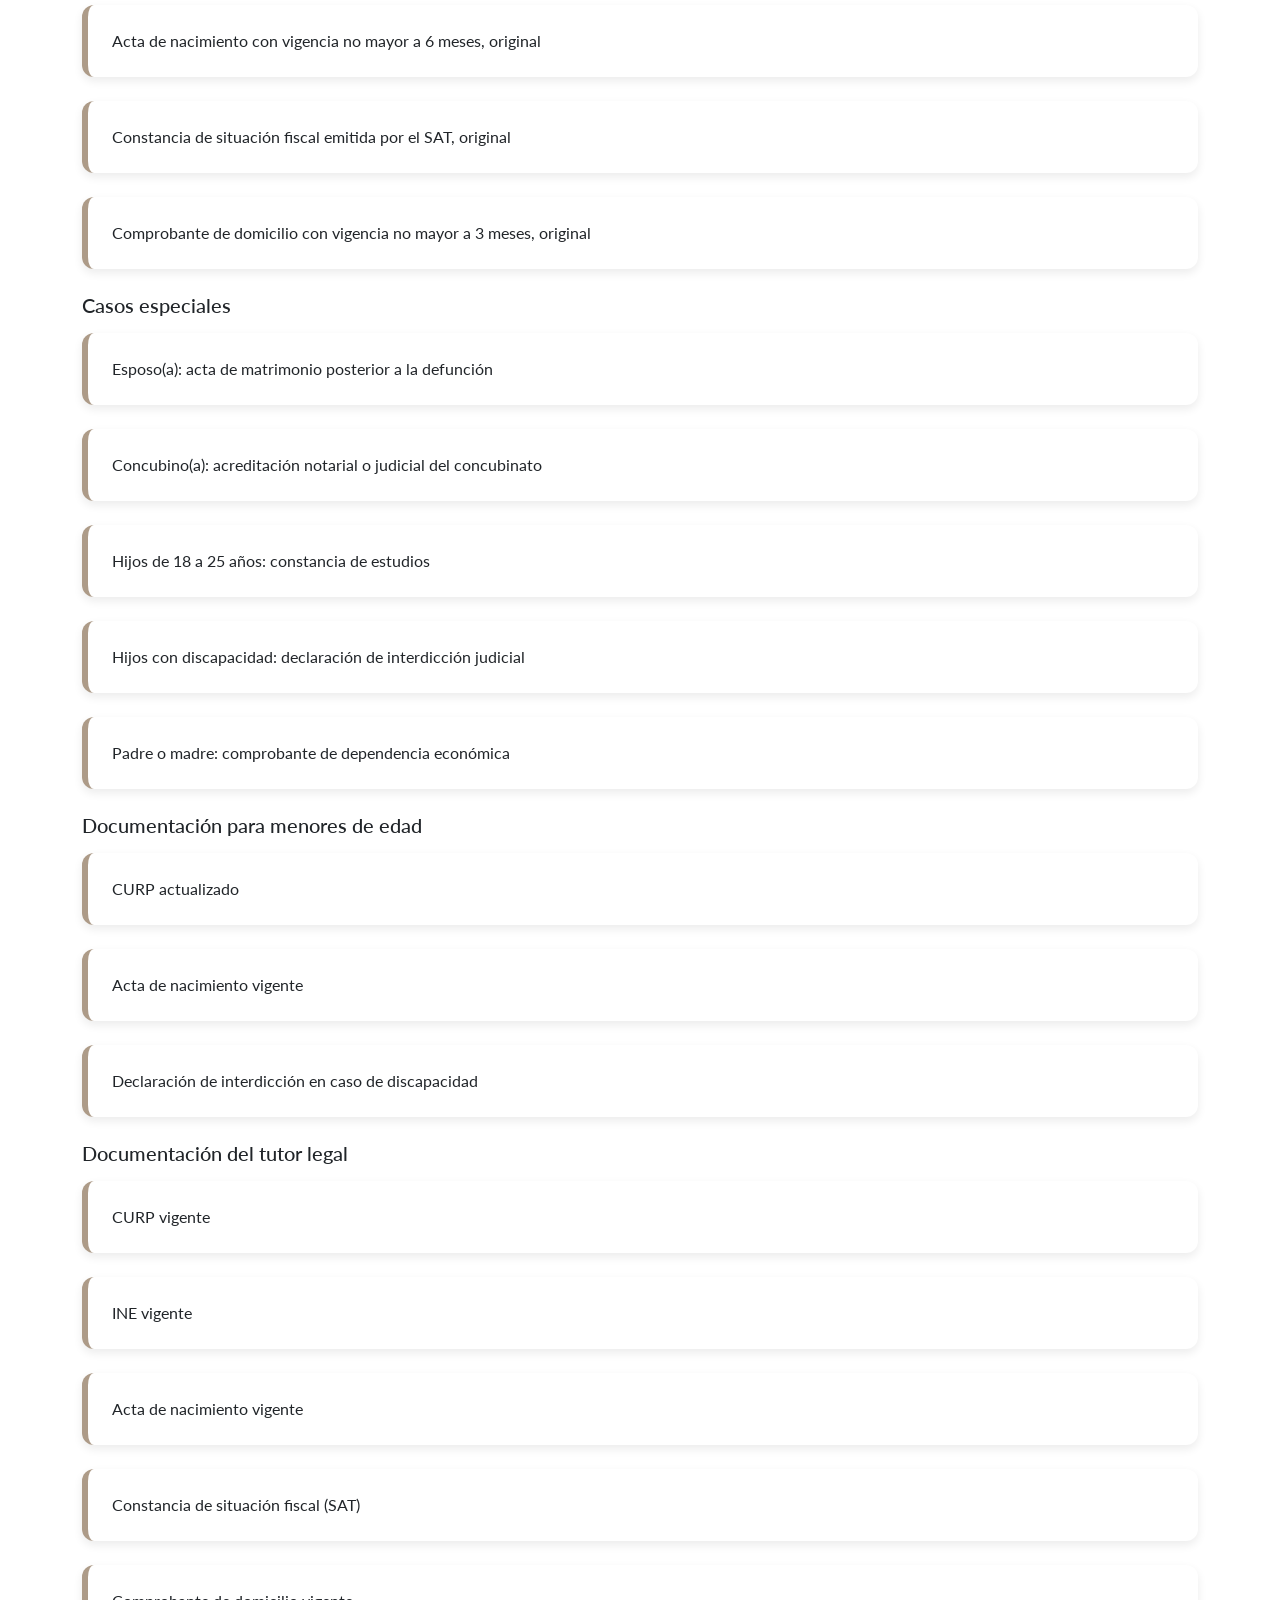
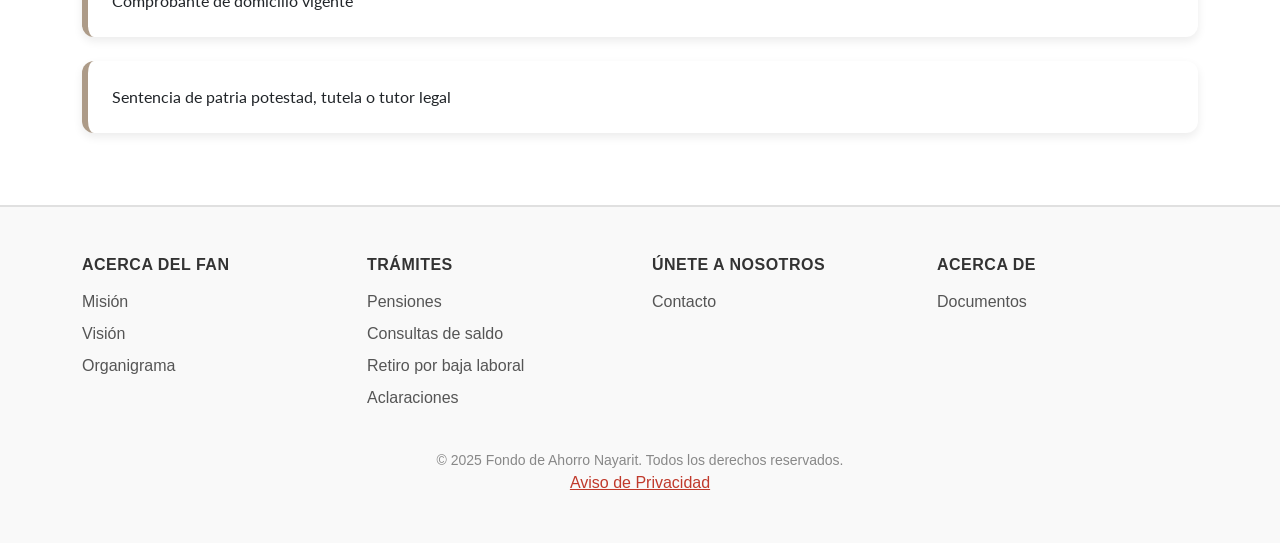
<file: html/pensiones.html>
<!doctype html>
<html lang="es">

<head>
    <meta charset="utf-8">
    <meta name="viewport" content="width=device-width, initial-scale=1">
    <title>Fondo de Ahorro Nayarit</title>

    <link rel="icon" href="../public/FAN-LOGO-sin-fondo-6.png" type="image/png">

    <link href="https://cdn.jsdelivr.net/npm/bootstrap@5.3.3/dist/css/bootstrap.min.css" rel="stylesheet"
        crossorigin="anonymous">

    <link rel="stylesheet" href="../css/base.css">
    <link rel="stylesheet" href="../css/cards.css">
    <link rel="stylesheet" href="../css/carrusel.css">
    <link rel="stylesheet" href="../css/faq.css">
    <link rel="stylesheet" href="../css/footer.css">
    <link rel="stylesheet" href="../css/navbar.css">
    <link rel="stylesheet" href="../css/responsive.css">
    <link rel="stylesheet" href="../css/map.css">

    <link href="https://fonts.googleapis.com/css2?family=Lato:wght@300;400;700;900&display=swap" rel="stylesheet">
</head>

<body>

    <header>
        <nav class="navbar navbar-expand-lg navbar-custom">
            <div class="container">
                <a class="navbar-brand" href="../index.html">
                    <img src="../public/images/newlogo.png" alt="FAN Logo" class="logo-navbar">
                </a>


                <button class="navbar-toggler" type="button" data-bs-toggle="collapse" data-bs-target="#navbarNav"
                    aria-controls="navbarNav" aria-expanded="false" aria-label="Toggle navigation">
                    <span class="navbar-toggler-icon"></span>
                </button>
                <div class="collapse navbar-collapse justify-content-center" id="navbarNav">
                    <ul class="navbar-nav nav-distribute">
                        <li class="nav-item"><a class="nav-link nav-link-lg" href="../html/mision_vision.html">¿Qué es
                                el FAN?</a></li>
                        <li class="nav-item"><a class="nav-link nav-link-lg" href="../index.html#tramites">Trámites</a></li>
                        <li class="nav-item"><a class="nav-link nav-link-lg" href="../index.html#contacto">Contacto</a></li>
                        <li class="nav-item"><a class="nav-link nav-link-lg" href="../html/consultaDeSaldo.html">Consulta tu saldo</a></li>
                        <li class="nav-item"><a class="nav-link nav-link-lg" href="../index.html#FAQ">Preguntas frecuentes</a></li>
                        <li class="nav-item"><a class="nav-link nav-link-lg" href="../html/blog.html">Blog</a></li>
                    </ul>
                </div>
            </div>
        </nav>
    </header>

    <!-- CARRUSEL -->
    <div id="fanCarousel" class="carousel slide" data-bs-ride="carousel">

        <!-- Indicadores -->
        <div class="carousel-indicators">
            <button type="button" data-bs-target="#fanCarousel" data-bs-slide-to="0" class="active" aria-current="true"
                aria-label="Slide 1"></button>
            <button type="button" data-bs-target="#fanCarousel" data-bs-slide-to="1" aria-label="Slide 2"></button>
        </div>

        <!-- Slides -->
        <div class="carousel-inner">

            <!-- SLIDE 1 -->
            <div class="carousel-item active" data-bs-interval="10000">
                <div class="slide-media">
                    <img src="../public/images/carrusel3.jpg" class="d-block w-100 hero-slide-img" alt="Slide 1">
                </div>
                <div class="carousel-caption d-block">
                    <div class="container">
                        <div class="row justify-content-center align-items-start">

                            <div class="col-lg-7 text-start">
                                <h2 class="display-4 fw-normal mb-3 titulo-borde">¿Quieres consultar tu saldo?</h2>
                                <p class="lead text-block-limit mb-4 texto-borde">
                                    En este breve video te mostramos, paso a paso, cómo registrarte en el portal Sistema
                                    Integral de Fondos (SIF) y acceder fácilmente a tu información.
                                </p>
                                <a class="btn btn-conoce" href="#" data-bs-toggle="modal" data-bs-target="#pdfModal"
                                    data-pdf="../public/Guía consulta de saldos (2).pdf">
                                    Conoce más
                                </a>


                            </div>

                            <div class="col-lg-4 text-center text-lg-end d-none-sm">
                                <div class="card p-3 panel-acceso-custom">
                                    <h6 class="card-title text-center mb-2 fw-semibold">
                                        ¡Da click en el vídeo!
                                    </h6>
                                    <div class="ratio ratio-16x9">
                                        <iframe src="https://www.youtube.com/embed/xqJ21aHe_Iw" title="Vídeo tutorial"
                                            allowfullscreen></iframe>
                                    </div>
                                </div>
                            </div>

                        </div>
                    </div>
                </div>
            </div>


              <!-- SLIDE 2 -->
            <div class="carousel-item" data-bs-interval="10000">
                <div class="slide-media">
                    <img src="../public/Carousel1.png" class="d-block w-100 hero-slide-img" alt="Slide 2">
                </div>
                <div class="carousel-caption d-block">
                    <div class="container">
                        <div class="row justify-content-center align-items-start">

                            <div class="col-lg-7 text-start">
                                <h2 class="display-4 fw-normal mb-3 titulo-borde">Protege a los que amas</h2>
                                <p class="lead text-block-limit mb-4 texto-borde">
                                    Tu ahorro es para quienes más quieres, haz click en la imagen o el botón de conoce
                                    más y registra a tus beneficiarios hoy mismo.
                                </p>
                                <a class="btn btn-conoce" href="https://pensiones.nayarit.gob.mx/beneficiarios/"
                                    target="_blank">Conoce más</a>
                            </div>

                            <div class="col-lg-4 text-center text-lg-end d-none-sm">
                                <div class="card p-3 panel-acceso-custom mb-3">
                                    <h6 class="card-title text-center mb-2 fw-semibold">
                                        Formulario de beneficiarios
                                    </h6>
                                    <a href="https://pensiones.nayarit.gob.mx/beneficiarios/">
                        <img src="../public/images/beneficiarios.png" 
                             alt="Formato de beneficiarios FAN"
                             class="img-fluid clickable-img">
                    </a>
                                </div>
                            </div>

                        </div>
                    </div>
                </div>
            </div>
            

        </div>

        <!-- Controles -->
        <button class="carousel-control-prev" type="button" data-bs-target="#fanCarousel" data-bs-slide="prev">
            <span class="carousel-control-prev-icon" aria-hidden="true"></span>
            <span class="visually-hidden">Anterior</span>
        </button>

        <button class="carousel-control-next" type="button" data-bs-target="#fanCarousel" data-bs-slide="next">
            <span class="carousel-control-next-icon" aria-hidden="true"></span>
            <span class="visually-hidden">Siguiente</span>
        </button>

    </div>

    <!-- MAIN CONTENT -->
    <main>

        <section id="tramites" class="pt-5 pb-5 section-nosotros">
            <div class="container">

                <!-- TRABAJADORES ACTIVOS -->
                <h2 id="requisitos-trabajador-activo" class="mb-4">Trabajadores activos</h2>
                <p>La documentación que debe presentar un trabajador activo que desea iniciar un trámite de pensión es:
                </p>

                <ul>
                    <li>CURP con vigencia no mayor a 6 meses, original</li>
                    <li>INE vigente</li>
                    <li>Último talón de pago, original y copia</li>
                    <li>Acta de nacimiento con vigencia no mayor a 6 meses, original</li>
                    <li>Constancia de situación fiscal emitida por el SAT, original</li>
                    <li>Comprobante de domicilio con vigencia no mayor a 3 meses, original</li>
                </ul>

                <h5 class="mt-4">En caso de invalidez o incapacidad</h5>
                <ul>
                    <li>Estudios de laboratorio y gabinete, iniciales y consecutivos</li>
                    <li>Notas médicas con diagnóstico, evolución, tratamiento y pronóstico</li>
                    <li>Antecedentes laborales (fecha de ingreso, horario, área y actividades)</li>
                </ul>

                <hr class="my-5">

                <!-- TRABAJADORES FALLECIDOS -->
                <h2 id="requisitos-trabajador-fallecido" class="mb-4">Trabajadores fallecidos</h2>

                <h5>Documentación del trabajador fallecido</h5>
                <ul>
                    <li>CURP con vigencia no mayor a 6 meses, original</li>
                    <li>INE</li>
                    <li>Último talón de pago, original y copia</li>
                    <li>Acta de nacimiento con vigencia no mayor a 6 meses, original</li>
                    <li>Acta de defunción, original</li>
                    <li>Formato de designación de beneficiarios, original</li>
                </ul>

                <h5 class="mt-4">En caso de riesgo de trabajo</h5>
                <ul>
                    <li>Constancia de hechos expedida por la entidad patronal, original</li>
                    <li>Nota médica de la primera atención, original</li>
                </ul>

                <h5 class="mt-4">Si el trabajador ya estaba pensionado por el FAN</h5>
                <ul>
                    <li>Dictamen que acredita la pensión, original</li>
                </ul>

                <hr class="my-5">

                <!-- BENEFICIARIOS -->
                <h2 class="mb-4">Beneficiarios</h2>

                <h5>Documentación para mayores de edad</h5>
                <ul>
                    <li>CURP con vigencia no mayor a 6 meses, original</li>
                    <li>INE vigente</li>
                    <li>Acta de nacimiento con vigencia no mayor a 6 meses, original</li>
                    <li>Constancia de situación fiscal emitida por el SAT, original</li>
                    <li>Comprobante de domicilio con vigencia no mayor a 3 meses, original</li>
                </ul>

                <h5 class="mt-4">Casos especiales</h5>
                <ul>
                    <li>Esposo(a): acta de matrimonio posterior a la defunción</li>
                    <li>Concubino(a): acreditación notarial o judicial del concubinato</li>
                    <li>Hijos de 18 a 25 años: constancia de estudios</li>
                    <li>Hijos con discapacidad: declaración de interdicción judicial</li>
                    <li>Padre o madre: comprobante de dependencia económica</li>
                </ul>

                <h5 class="mt-4">Documentación para menores de edad</h5>
                <ul>
                    <li>CURP actualizado</li>
                    <li>Acta de nacimiento vigente</li>
                    <li>Declaración de interdicción en caso de discapacidad</li>
                </ul>

                <h5 class="mt-4">Documentación del tutor legal</h5>
                <ul>
                    <li>CURP vigente</li>
                    <li>INE vigente</li>
                    <li>Acta de nacimiento vigente</li>
                    <li>Constancia de situación fiscal (SAT)</li>
                    <li>Comprobante de domicilio vigente</li>
                    <li>Sentencia de patria potestad, tutela o tutor legal</li>
                </ul>

            </div>
        </section>

    </main>

    <footer class="footer-custom">
        <div class="container py-5">
            <div class="row text-center text-md-start">

                <!-- Columna Acerca del FAN -->
                <div class="col-md-3 mb-4 mb-md-0">
                    <h6 class="footer-title">Acerca del FAN</h6>
                    <ul class="footer-links">
                        <li><a href="../html/mision_vision.html#mision">Misión</a></li>
                        <li><a href="../html/mision_vision.html#vision">Visión</a></li>
                        <li><a href="../html/mision_vision.html#organigrama">Organigrama</a></li>
                    </ul>
                </div>

               <div class="col-md-3 mb-4 mb-md-0">
                    <h6 class="footer-title">Trámites</h6>
                    <ul class="footer-links">
                        <li><a href="../index.html#tramites">Pensiones</a></li>
                        <li><a href="../index.html#tramites">Consultas de saldo</a></li>
                        <li><a href="../index.html#tramites">Retiro por baja laboral</a></li>
                        <li><a href="../index.html#tramites">Aclaraciones</a></li>
                    </ul>
                </div>


                <!-- Columna Únete a nosotros -->
                <div class="col-md-3 mb-4 mb-md-0">
                    <h6 class="footer-title">Únete a nosotros</h6>
                    <ul class="footer-links">
                        <li><a href="#contacto">Contacto</a></li>
                    </ul>
                </div>
                <div class="col-md-3 mb-4 mb-md-0">
                    <h6 class="footer-title">Acerca de</h6>
                    <ul class="footer-links">
                        <li>
                            <a href="../html/documentos.html">
                                Documentos
                            </a>
                        </li>
                    </ul>
                </div>

            </div>

            <div class="row mt-4">
                <div class="col text-center">
                    <p class="small mb-0">&copy; 2025 Fondo de Ahorro Nayarit. Todos los derechos reservados.</p>
                    <a href="../public/avisoPriv.pdf" style="color:#c0392b;">Aviso de Privacidad</a>
                </div>
            </div>
        </div>
    </footer>

    <div class="modal fade" id="pdfModal" tabindex="-1" aria-labelledby="pdfModalLabel" aria-hidden="true">
        <div class="modal-dialog modal-xl">
            <div class="modal-content">
                <div class="modal-header">
                    <button type="button" class="btn-close" data-bs-dismiss="modal" aria-label="Cerrar"></button>
                </div>
                <div class="modal-body">
                    <iframe id="pdfFrame" src="" width="100%" height="800px" frameborder="0"></iframe>
                </div>
                <div class="modal-footer">
                    <button type="button" class="btn btn-secondary" data-bs-dismiss="modal">Cerrar</button>
                </div>
            </div>
        </div>
    </div>
    <script src="https://cdn.jsdelivr.net/npm/bootstrap@5.3.3/dist/js/bootstrap.bundle.min.js" crossorigin="anonymous">
    </script>
    <script src="../js/modalPDF.js"></script>
</body>
</html>
</file>
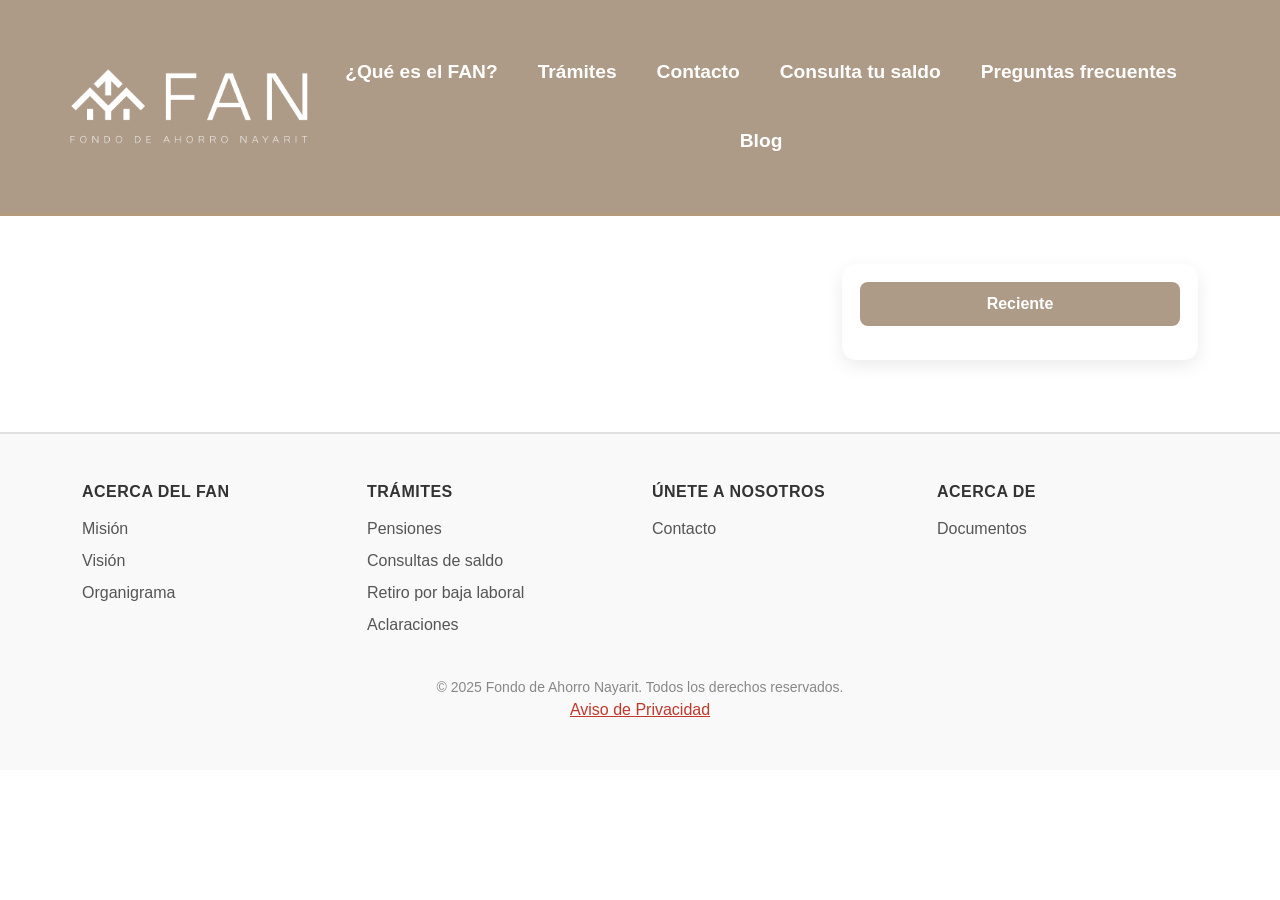
<file: html/post.html>
<!doctype html>
<html lang="es">

<head>
    <meta charset="utf-8">
    <meta name="viewport" content="width=device-width, initial-scale=1">
    <title>Nueva Página - FAN</title>

    <link rel="icon" href="../public/FAN-LOGO-sin-fondo-6.png">

    <!-- Bootstrap CSS -->
    <link href="https://cdn.jsdelivr.net/npm/bootstrap@5.3.3/dist/css/bootstrap.min.css" rel="stylesheet">

    <!-- Estilos personalizados -->
    <link rel="stylesheet" href="../css/base.css">
    <link rel="stylesheet" href="../css/navbar.css">
    <link rel="stylesheet" href="../css/footer.css">
    <link rel="stylesheet" href="../css/blog.css">
</head>

<body>

<header>
    <nav class="navbar navbar-expand-lg navbar-custom">
        <div class="container">
            <a class="navbar-brand" href="../index.html">
                    <img src="../public/images/newlogo.png" alt="FAN Logo" class="logo-navbar">
                </a>


            <button class="navbar-toggler" type="button" data-bs-toggle="collapse" data-bs-target="#navbarNav"
                aria-controls="navbarNav" aria-expanded="false" aria-label="Toggle navigation">
                <span class="navbar-toggler-icon"></span>
            </button>

            <div class="collapse navbar-collapse justify-content-center" id="navbarNav">
                <ul class="navbar-nav nav-distribute">
                    <li class="nav-item"><a class="nav-link nav-link-lg" href="../html/mision_vision.html">¿Qué es el FAN?</a></li>
                    <li class="nav-item"><a class="nav-link nav-link-lg" href="../index.html#tramites">Trámites</a></li>
                    <li class="nav-item"><a class="nav-link nav-link-lg" href="../index.html#contacto">Contacto</a></li>
                    <li class="nav-item"><a class="nav-link nav-link-lg" href="../html/consultaDeSaldo.html">Consulta tu saldo</a></li>
                    <li class="nav-item"><a class="nav-link nav-link-lg" href="../index.html#FAQ">Preguntas frecuentes</a></li>
                    <li class="nav-item"><a class="nav-link nav-link-lg" href="../html/blog.html">Blog</a></li>
                </ul>
            </div>
        </div>
    </nav>
</header>

<main class="container py-5">
    <div class="row">

        <!-- POST PRINCIPAL -->
        <div class="col-lg-8">
            <div id="post-container">
                <!-- Aquí puedes cargar el contenido principal dinámicamente con JS -->
            </div>
        </div>

        <!-- SIDEBAR -->
        <div class="col-lg-4">

            <!-- IMPORTANTES -->
            <div class="sidebar-box">
                <div class="sidebar-title">Reciente</div>
                <div id="importantes-container">
                    <!-- Contenido importante dinámico -->
                </div>
            </div>
        </div>

    </div>
</main>

    <footer class="footer-custom">
        <div class="container py-5">
            <div class="row text-center text-md-start">

                <!-- Columna Acerca del FAN -->
                <div class="col-md-3 mb-4 mb-md-0">
                    <h6 class="footer-title">Acerca del FAN</h6>
                    <ul class="footer-links">
                        <li><a href="../html/mision_vision.html#mision">Misión</a></li>
                        <li><a href="../html/mision_vision.html#vision">Visión</a></li>
                        <li><a href="../html/mision_vision.html#organigrama">Organigrama</a></li>
                    </ul>
                </div>

                   <div class="col-md-3 mb-4 mb-md-0">
                    <h6 class="footer-title">Trámites</h6>
                    <ul class="footer-links">
                        <li><a href="../index.html#tramites">Pensiones</a></li>
                        <li><a href="../index.html#tramites">Consultas de saldo</a></li>
                        <li><a href="../index.html#tramites">Retiro por baja laboral</a></li>
                        <li><a href="../index.html#tramites">Aclaraciones</a></li>
                    </ul>
                </div>

                <!-- Columna Únete a nosotros -->
                <div class="col-md-3 mb-4 mb-md-0">
                    <h6 class="footer-title">Únete a nosotros</h6>
                    <ul class="footer-links">
                        <li><a href="#contacto">Contacto</a></li>
                    </ul>
                </div>
                <div class="col-md-3 mb-4 mb-md-0">
                    <h6 class="footer-title">Acerca de</h6>
                    <ul class="footer-links">
                        <li>
                            <a href="../html/documentos.html">
                                Documentos
                            </a>
                        </li>
                    </ul>
                </div>

            </div>

            <div class="row mt-4">
                <div class="col text-center">
                    <p class="small mb-0">&copy; 2025 Fondo de Ahorro Nayarit. Todos los derechos reservados.</p>
                    <a href="../public/avisoPriv.pdf" style="color:#c0392b;">Aviso de Privacidad</a>
                </div>
            </div>
        </div>
    </footer>

<div class="modal fade" id="pdfModal" tabindex="-1" aria-labelledby="pdfModalLabel" aria-hidden="true">
        <div class="modal-dialog modal-xl">
            <div class="modal-content">
                <div class="modal-header">
                    <button type="button" class="btn-close" data-bs-dismiss="modal" aria-label="Cerrar"></button>
                </div>
                <div class="modal-body">
                    <iframe id="pdfFrame" src="" width="100%" height="800px" frameborder="0"></iframe>
                </div>
                <div class="modal-footer">
                    <button type="button" class="btn btn-secondary" data-bs-dismiss="modal">Cerrar</button>
                </div>
            </div>
        </div>
    </div>
<script src="https://cdn.jsdelivr.net/npm/bootstrap@5.3.3/dist/js/bootstrap.bundle.min.js"></script>

<script src="../js/post.js"></script>
<script src="../js/modalPDF.js"></script>

</body>
</html>
</file>
<file: css/base.css>
/* ============================
   CONFIGURACIÓN GENERAL
============================ */
* {
    box-sizing: border-box;
}

html, body {
    height: 100%;
    margin: 0;
    font-family: 'Lato', "Segoe UI", Roboto, "Helvetica Neue", Arial, sans-serif;
    -webkit-font-smoothing: antialiased;
    -moz-osx-font-smoothing: grayscale;
}

html {
  scroll-behavior: smooth;
}

/* ============================
   SECCIÓN NOSOTROS (GENÉRICA)
============================ */
.section-nosotros .text-nosotros {
    font-weight: 800;
    color: #795E3F;
}

.section-nosotros .text-nosotros-lead {
    font-size: 1.2rem;
    line-height: 1.6;
    font-weight: 600;
    color: #AD9B88;
}

/* ============================
   PREGUNTAS (GENÉRICO)
============================ */
.text-preguntas {
    font-weight: 800;
    color: #795E3F;
}

/* ============================
   WHATSAPP FLOATING BUTTON
============================ */
.whatsapp-float {
    position: fixed;
    bottom: 20px;
    right: 20px;  
    z-index: 1000; 
    width: 60px;
    height: 60px;
    display: flex;
    justify-content: center;
    align-items: center;
    transition: transform 0.3s ease;
}

.whatsapp-float img {
    width: 100%;
    height: 100%;
}

.whatsapp-float:hover {
    transform: scale(1.1); 
}

.section-nosotros {
    padding-top: 3rem;
    padding-bottom: 3rem;
}

.section-nosotros h2 {
    font-size: 2rem;
    font-weight: 900;
    margin-bottom: 1rem;
    color: #795E3F;
}

.section-nosotros h3 {
    margin-top: 2rem;
    color: #795E3F;
    font-weight: 800;
}

.section-nosotros ul {
    list-style-type: none;
    padding-left: 0;
    margin-top: 1rem;
}

.section-nosotros ul li {
    background: #FFFFFF;
    padding: 1.5rem;
    margin-bottom: 1.5rem;
    border-radius: 12px;
    border-left: 6px solid #AD9B88; /* Línea decorativa */
    box-shadow: rgba(0, 0, 0, 0.08) 0 4px 10px;
}

.section-nosotros strong {
    font-weight: 800;
    color: #795E3F;
}

/* ESTILOS LIMPIOS PARA LOS LISTADOS ORDENADOS */
.section-nosotros ol {
    padding-left: 1.2rem;
    margin: 0;
}

.section-nosotros ol li {
    padding: 0.2rem 0;
    color: #5e4d39;

    /* ELIMINAR estilo de tarjeta */
    background: none !important;
    border: none !important;
    border-radius: 0 !important;
    box-shadow: none !important;
    transition: none !important;
}


.section-nosotros p {
    color: #5e4d39;
    margin-top: 0.8rem;
}

.texto-haz-click {
    color: #795E3F;
}

/* ============================
   RESPONSIVE
============================ */

@media (max-width: 768px) {

    .section-nosotros h2 {
        font-size: 1.6rem;
    }

    .section-nosotros ul li {
        padding: 1.2rem;
        margin-bottom: 1rem;
    }
}

#tramiteModal .section-nosotros ul li {
    background: none;
    padding: 0.3rem 0;
    margin-bottom: 0.3rem;
    border: none;
    border-radius: 0;
    box-shadow: none;
}

#tramiteModal .modal-header {
    padding: 1rem 1.5rem 0.5rem;
    border-bottom: none;
}

#tramiteModal .modal-title {
    margin: 0;
    font-weight: 900;
    color: #795E3F;
    font-size: 1.4rem;
}

#tramiteModal .modal-body {
    padding-top: 0.5rem;
}

#tramiteModal ul {
    list-style: none;
    padding-left: 0;
    margin-top: 0.5rem;
}

#tramiteModal ul li {
    background: #ffffff;
    padding: 0.7rem 1rem;
    margin-bottom: 0.5rem;
    border-left: 4px solid #AD9B88;
    border-radius: 8px;
    box-shadow: rgba(0, 0, 0, 0.06) 0 2px 6px;
    color: #5e4d39;
    font-size: 0.95rem;
}

#tramiteModal p:first-child {
    margin-top: 0;
}

.list-unstyled {
    list-style: none;
    padding-left: 0;
}
</file>
<file: css/cards.css>
/* Bordes y estilo general de las cards */
.card {
    border-radius: 12px; /* tu estilo actual */
    background-color: transparent;
    border: 0;
}

/* Imagen superior de la card */
.card-img-top {
    border-radius: 12px 12px 0 0; /* tu estilo actual */
    height: 180px; /* tu estilo actual */
    object-fit: cover;
}

/* Si quieres imágenes con altura diferente (opcional) */
.card-img-top-custom {
    height: 250px; /* altura que propuse antes, puedes ajustarla */
    object-fit: cover;
}

/* Fondo semitransparente de la parte superior */
.card-overlay-top {
    background-color: #FFFFFF;
}

/* Fondo semitransparente de la parte inferior */
.card-overlay-bottom {
    background-color: rgba(173, 155, 136, 0.9);
}

/* Botón personalizado */
.btn-custom {
    background-color: #FFFFFF;
    border: 1px solid #e5d4c2;
    color: #AD9B88;
    font-weight: bold;
    padding: 0.5rem 1rem;
    font-size: 0.875rem; 
}

.btn-custom:hover {
    background-color: #795E3F; /* café oscuro */
    color: #FFFFFF; /* texto blanco */
    border-color: #795E3F; /* opcional: que el borde también cambie al café */
    transition: background-color 0.3s, color 0.3s; /* suaviza la transición */
}


.custom-card {
    box-shadow: 0 2px 6px rgba(0,0,0,0.2);
    overflow: hidden;
}
.card-title {
    color: #AD9B88; 
    font-weight:700;
}
</file>
<file: css/carrusel.css>
/* Carousel general */
.carousel, .carousel-item {
    background-color: #000 !important;
}
.carousel {
    border-radius: 0 !important;
    margin-top: 0 !important;
}

/* Contenedor del slide (imagen o vídeo) */
.carousel-item .slide-media {
    width: 100%;
    height: 28rem; /* altura base ~450px */
    overflow: hidden;
}

/* Imagen y vídeo */
.carousel-item .slide-media img,
.carousel-item .slide-media iframe {
    width: 100%;
    height: 100%;
    object-fit: cover; /* se recorta para llenar el contenedor */
    display: block;
}
.hero-slide-img{
    height: 500px;          
    object-fit: cover;
    object-position: center 40%; 
}

/* Overlay del slide */
.carousel-item {
    position: relative;
}
.carousel-item::before {
    content: "";
    position: absolute;
    top: 0; left: 0;
    width: 100%; height: 100%;
    background-color: rgba(0,0,0,0.);
    z-index: 1;
}

/* Texto y botones del carousel */
.carousel-caption {
    top: 10%;
    left: 0;
    right: 0;
    text-align: left;
    text-shadow: 0px 1px 3px rgba(0,0,0,0.4);
    z-index: 2 !important;
    pointer-events: none;
}
.carousel-caption * {
    pointer-events: auto;
}
.carousel-caption .container {
    padding-left: 2%;
    padding-right: 2%;
}
.carousel-caption h2.display-4 {
    font-size: 2rem;
}

.titulo-borde, .texto-borde {
  color: white;
  text-shadow:
    -1px -1px 0 black,
     1px -1px 0 black,
    -1px  1px 0 black,
     1px  1px 0 black;
}

.btn-conoce {
    width: auto;
    background-color: #ffffff;
    color: #2C2621;
    border: 0.15rem solid #2C2621;
    font-weight: 600;
    font-size: 0.9rem;
    padding: 0.5rem 1.2rem;
    border-radius: 0.5rem;
    transition: background-color 0.3s, color 0.4;
    display: inline-block;
}
.btn-conoce:hover {
    background-color: #AD9B88;
    color: #ffffff;
    border-color: #AD9B88;
}

/* Panel de acceso */
.panel-acceso-custom {
    background: rgba(44, 38, 33, 0.92);
    border-radius: 12px;
    padding: 15px;
    color: #2C2621;
}
.panel-acceso-custom .btn-registro,
.panel-acceso-custom .btn-ingreso {
    background-color: #ffffff;
    color: #2C2621;
    border: 2px solid #2C2621;
    font-weight: 600;
    transition: background-color 0.3s, color 0.3s;
}
.panel-acceso-custom .btn-registro:hover,
.panel-acceso-custom .btn-ingreso:hover {
    background-color: #AD9B88;
    color: #ffffff;
    border-color: #AD9B88;
}

/* Texto limitado */
.text-block-limit {
    max-width: 520px;
}

/* Controles del carousel */
.carousel-control-prev,
.carousel-control-next {
    width: 60px;
    height: 80px;
    top: 50%;
    bottom: auto;             
    transform: translateY(-50%);
    z-index: 20 !important;
}

/* Ajustes responsivos para altura */
@media (max-width: 992px) {
    .carousel-item .slide-media {
        height: 20rem;
    }
}
@media (max-width: 576px) {
    .carousel-item .slide-media {
        height: 16rem;
    }
}
</file>
<file: css/faq.css>
/* ============================
   ESTILOS DE TEXTO PARA FAQS
   ============================ */

/* Título principal de la sección FAQ (h2) */
section.py-5.bg-light > .container > h2 {
    color: #AD9B88;        /* color de texto actualizado */
    font-weight: 800;       /* igual que .text-nosotros */
    font-size: 2rem;        /* tamaño deseado */
    margin-bottom: 2rem;
}

/* Botones del acordeón principal */
#faqAccordion .accordion-button {
    background-color: #ffffff;
    color: #AD9B88;          /* color de texto actualizado */
    font-weight: 800;
    font-size: 1.2rem;
    line-height: 1.6;
    transition: 0.3s ease;
}

/* Hover en los botones */
#faqAccordion .accordion-button:hover {
    background-color: #795E3F;
    color: #ffffff;
}

/* Botón abierto */
#faqAccordion .accordion-button:not(.collapsed) {
    background-color: #795E3F;
    color: #ffffff;
}

/* Flecha */
#faqAccordion .accordion-button::after {
    filter: invert(31%) sepia(45%) saturate(485%) hue-rotate(6deg) brightness(90%) contrast(85%);
}

#faqAccordion .accordion-button:not(.collapsed)::after {
    filter: invert(100%);
}

/* Botones del acordeón secundario */
#innerAccordion .accordion-button {
    background-color: #f9f9f9;
    color: #AD9B88;          /* color de texto actualizado */
    font-weight: 600;
    font-size: 1.2rem;
    line-height: 1.6;
}

#innerAccordion .accordion-button:hover,
#innerAccordion .accordion-button:not(.collapsed) {
    background-color: #795E3F;
    color: #ffffff;
}

/* Flecha interna */
#innerAccordion .accordion-button::after {
    filter: invert(31%) sepia(45%) saturate(485%) hue-rotate(6deg) brightness(90%) contrast(85%);
}

#innerAccordion .accordion-button:not(.collapsed)::after {
    filter: invert(100%);
}

/* Cuerpo del acordeón principal y secundario */
#faqAccordion .accordion-body,
#innerAccordion .accordion-body {
    background-color: #ffffff;
    color: #AD9B88;       /* color de texto actualizado */
    font-size: 1.2rem;
    line-height: 1.6;
    font-weight: 600;
    border-left: 3px solid #795E3F;
    padding: 1.2rem 1.3rem;
}

/* Ítems del acordeón */
#faqAccordion .accordion-item,
#innerAccordion .accordion-item {
    background-color: #ffffff;
    border: 1px solid #d7dce3;
    border-radius: 8px;
    margin-bottom: 10px;
    overflow: hidden;
}
</file>
<file: css/footer.css>
.footer-custom {
    background-color: #f9f9f9;
    border-top: 2px solid #e0e0e0;
    font-family: "Segoe UI", Tahoma, Geneva, Verdana, sans-serif;
    color: #555555;
}

.footer-custom .footer-title {
    font-weight: 700;
    color: #333333;
    margin-bottom: 1rem;
    text-transform: uppercase;
    letter-spacing: 0.5px;
    transition: color 0.3s;
}

.footer-custom .footer-title:hover {
    color: #795E3F; /* color de acento moderno */
}

.footer-custom .footer-links {
    list-style: none;
    padding: 0;
}

.footer-custom .footer-links li {
    margin-bottom: 0.5rem;
}

.footer-custom .footer-links a {
    color: #555555;
    text-decoration: none;
    transition: color 0.3s;
}

.footer-custom .footer-links a:hover {
    color: #795E3F; /* mismo color de acento */
}

.footer-custom p {
    color: #888888;
}
</file>
<file: css/navbar.css>
.navbar-custom {
    background-color: #AD9B88;
    padding-top: 50px;
    padding-bottom: 50px;
    border-bottom: 2px solid #b69b7b;
}


.nav-distribute {
    display: flex;
    flex-wrap: wrap; /* IMPORTANTE */
    justify-content: center;
    gap: 1.5rem;
}

.nav-link {
    white-space: nowrap;
}

.nav-link {
    color: #fff !important;
    font-weight: 600;
    font-size: 1.2rem;
    transition: color 0.3s;
}

.nav-link:hover {
    color: #333 !important;
}

@media (max-width: 992px) { 
    .nav-link { font-size: 1.1rem; }
}

@media (max-width: 768px) { 
    .nav-link { font-size: 1rem; margin: 0 0.5rem; } 
}

.navbar .container {
    padding-left: 0;
}

.logo-navbar {
    height: 75px;
    width: auto;
}
</file>
<file: css/responsive.css>
@media (max-width: 992px) {
    .hero-slide-img { height: 360px; }
    .carousel-caption { top: 7%; text-align: center; } 
    .carousel-caption h2.display-4 { font-size: 1.8rem; }
    .panel-acceso-custom { margin-top: 20px; width: 70%; margin-left: auto; margin-right: auto; }
}

@media (max-width: 768px) {
    .hero-slide-img { height: 300px; }
    .carousel-caption { top: 3%; text-align: center; }
    .carousel-caption .container { padding-left: 5%; padding-right: 5%; }
    .carousel-caption h2.display-4 { font-size: 1.6rem; text-align: center; }
    .carousel-caption p { font-size: 0.95rem; text-align: center; }

    .carousel-caption .row {
        flex-direction: column !important;
        align-items: center !important;
    }

    .carousel-caption .col-lg-7 {
        text-align: center !important;
        padding-left: 15px;
        padding-right: 15px;
    }

    .panel-acceso-custom { width: 100%; margin-top: 20px; }


    .btn-conoce {
        font-size: 0.8rem;
        padding: 0.4rem 1rem;
        display: inline-block;
        margin: 0 0 0 0; 
    }


    .clickable-img {
        max-width: 80%;
        height: auto;
        margin: 0 auto;
    }

    .carousel-caption .col-lg-3 { text-align: center; }
    .carousel-control-prev, .carousel-control-next { display: none; }
    .d-none-sm { display: none; }
}

@media (max-width: 480px) {
    .hero-slide-img { height: 220px; }
    .carousel-caption { top: 2%; padding-left: 10px; padding-right: 10px; } 
    .carousel-caption h2.display-4 { font-size: 1.3rem; }
    .carousel-caption p { font-size: 0.85rem; text-align: center; }
    .panel-acceso-custom { padding: 10px; }

   
    .btn-conoce {
        font-size: 0.75rem;
        padding: 0.35rem 0.8rem;
        margin: 0; 
    }

    .clickable-img {
        max-width: 70%;
    }
}

@media (max-width: 993px) {

    .carousel-caption .col-lg-4.d-none-sm {
        display: none !important;
    }

    .carousel-caption .col-lg-7 {
        width: 100%;
        max-width: 600px;
        margin: 0 auto;
        text-align: center;
    }
}
</file>
<file: css/map.css>
/* Estilos para que la sección se parezca a la imagen */
.contact-map-section-custom {
    background-color: #bfaea2; /* Color de fondo similar al de la imagen */
    padding: 30px 0;
    color: #4a4a4a; /* Color de texto para el contenido principal */
}

.contact-map-section-custom h2 {
    color: #ffffff; /* Color de texto para el encabezado "Contacto" */
    font-size: 2.5rem;
    font-weight: bold;
    margin-bottom: 20px;
}

.contact-map-section-custom ul {
    list-style: none; /* Elimina los bullets por defecto de Bootstrap */
    padding-left: 0;
}

.contact-map-section-custom li {
    font-size: 1.15rem;
    line-height: 2.5;
    color: #ffffff; /* Color de texto para los ítems de contacto */
}

/* Estilo para los bullets de la lista, ya que en la imagen son blancos */
.contact-map-section-custom li::before {
    content: '• ';
    color: #ffffff;
    font-size: 1.2rem;
    font-weight: bold;
    margin-right: 5px;
}

/* Contenedor para el mapa (Actualizado para ser más grande y sin bordes/sombra) */
.map-container {
    overflow: hidden;
    position: relative;
    padding-bottom: 60%; /* Mapa más grande */
    height: 0;
    /* Se eliminó border-radius y box-shadow */
}

.map-container iframe {
    left: 0;
    top: 0;
    height: 100%;
    width: 100%;
    position: absolute;
    border: 0;
}

/* Asegura que el mapa y el texto estén centrados verticalmente */
.row-map-custom {
    display: flex;
    align-items: center; 
}

.contact-info-col {
    background-color: #bfaea2; /* Asegura que la columna de información tenga el mismo color de fondo */
    padding-top: 20px;
    padding-bottom: 20px;
}
</file>
<file: css/blog.css>
/* ============================
   TITULO DE LA SECCIÓN
============================ */

.section-title {
    font-weight: 800;
    color: #795E3F;
    margin-bottom: 2rem;
}


/* ============================
   TARJETAS DEL BLOG
============================ */

.card-custom {
    border: none;
    border-radius: 14px;
    overflow: hidden;
    background: #ffffff;
    box-shadow: 0 6px 18px rgba(0,0,0,0.08);

    display: flex;
    flex-direction: column;
    height: 100%;

    transition: all 0.25s ease;
}

.card-custom:hover {
    transform: translateY(-6px);
    box-shadow: 0 10px 24px rgba(0,0,0,0.12);
}


/* Imagen */

.card-img-top {
    height: 180px;
    width: 100%;
    object-fit: fill;
}

/* Cuerpo */

.card-body {
    display: flex;
    flex-direction: column;
}


/* Categoría */

.badge-info {
    font-size: 0.8rem;
    font-weight: 700;
    color: #795E3F;
    margin-bottom: 6px;
}


/* Título */

.card-body h5 {
    font-weight: 800;
    color: #795E3F;
    margin-bottom: 6px;
}


/* Autor */

.small-text {
    font-size: 0.85rem;
    color: #AD9B88;
    font-weight: 600;
}


/* Descripción */

.card-body p {
    color: #5b5b5b;
    font-weight: 500;
}


/* Fecha alineada abajo */

.card-body small {
    margin-top: auto;
    font-weight: 600;
    color: #AD9B88;
}


/* ============================
   SIDEBAR
============================ */

.sidebar-box {
    background: #ffffff;
    border-radius: 14px;
    padding: 18px;
    box-shadow: 0 6px 18px rgba(0,0,0,0.08);
    margin-bottom: 24px;
}


/* Títulos de sidebar */

.sidebar-title {
    background: #AD9B88;
    color: #ffffff;
    padding: 10px;
    border-radius: 8px;
    text-align: center;
    font-weight: 800;
    margin-bottom: 16px;
}


/* Items del sidebar */

.list-item {
    display: flex;
    gap: 12px;
    margin-bottom: 16px;
    align-items: center;
}

.list-item:last-child {
    margin-bottom: 0;
}


/* Imagen pequeña */

.list-item img {
    width: 70px;
    height: 55px;
    object-fit: cover;
    border-radius: 8px;
}


/* Texto del item */

.list-item div div {
    font-weight: 700;
    color: #795E3F;
    font-size: 0.95rem;
}


/* Fecha */

.list-item small {
    color: #AD9B88;
    font-weight: 600;
}


/* ============================
   RESPONSIVE
============================ */

@media (max-width: 991px) {

    .sidebar-box {
        margin-top: 2rem;
    }

}

.list-item-link{
  text-decoration: none;
  color: inherit;
  display: block;
}

.list-item{
  transition: transform 0.2s ease;
}

.list-item:hover{
  transform: scale(1.05);
}
</file>
